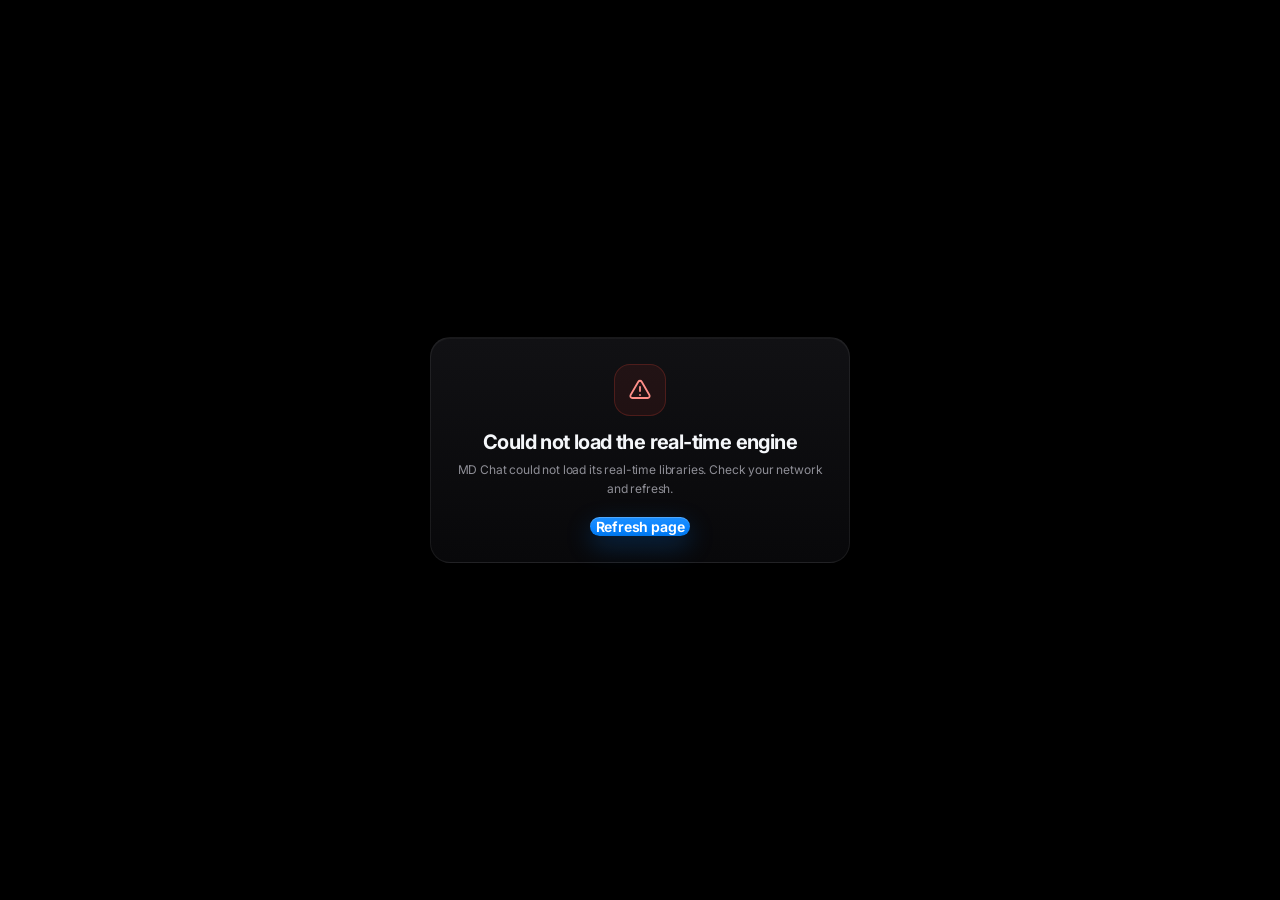
<file: index.html>
<!DOCTYPE html>
<html lang="en">
<head>
  <meta charset="UTF-8" />
  <meta name="viewport" content="width=device-width, initial-scale=1, viewport-fit=cover" />
  <meta name="theme-color" content="#000000" />
  <meta name="color-scheme" content="dark" />
  <meta name="description" content="MD Chat — text and image rooms. No sign-up, no API keys." />
  <title>MD Chat — Real-time rooms</title>
  <link rel="icon" href="data:image/svg+xml,%3Csvg xmlns='http://www.w3.org/2000/svg' viewBox='0 0 32 32'%3E%3Crect width='32' height='32' rx='9' fill='%230A84FF'/%3E%3Cpath d='M8.5 11h15v8.5h-9l-6 4.5V11Z' fill='%23fff'/%3E%3C/svg%3E" />
  <link rel="preconnect" href="https://fonts.googleapis.com" />
  <link rel="preconnect" href="https://fonts.gstatic.com" crossorigin />
  <link href="https://fonts.googleapis.com/css2?family=Inter:wght@400;500;600;700;800&display=swap" rel="stylesheet" />
  <link rel="stylesheet" href="./styles.css" />
  <script type="importmap">
    {
      "imports": {
        "yjs": "https://esm.sh/yjs@13.6.27",
        "y-websocket": "https://esm.sh/y-websocket@1.5.4?external=yjs",
        "y-indexeddb": "https://esm.sh/y-indexeddb@1?external=yjs"
      }
    }
  </script>
</head>
<body>
  <div class="ambient" aria-hidden="true"></div>
  <div class="noise" aria-hidden="true"></div>
  <div id="app" class="app">

    <!-- ==================== LANDING ==================== -->
    <section id="landingScreen" class="landing screen">
      <div class="landing-inner">
        <div class="landing-brand">
          <span class="logo logo-lg" aria-hidden="true">
            <svg viewBox="0 0 48 48" fill="none" stroke="currentColor" stroke-width="2.3" stroke-linecap="round" stroke-linejoin="round">
              <path d="M7 11.5A5.5 5.5 0 0 1 12.5 6h17A5.5 5.5 0 0 1 35 11.5v9A5.5 5.5 0 0 1 29.5 26H18l-8 6v-6.2A5.5 5.5 0 0 1 7 20.5v-9Z" />
              <path d="M24 24h9a5 5 0 0 1 5 5v6a5 5 0 0 1-5 5h-4l-6 4v-4.1A5 5 0 0 1 19 35v-2" opacity=".6" />
              <circle cx="15" cy="16.5" r="1.25" fill="currentColor" stroke="none" />
              <circle cx="21" cy="16.5" r="1.25" fill="currentColor" stroke="none" />
              <circle cx="27" cy="16.5" r="1.25" fill="currentColor" stroke="none" />
            </svg>
          </span>
          <div>
            <h1 class="landing-title">MD <span>Chat</span></h1>
            <p class="landing-subtitle">Real-time rooms. No sign-up. No noise.</p>
          </div>
        </div>

        <div class="entry-card">
          <div class="entry-head">
            <span class="eyebrow"><span class="live-dot"></span> Public relay · text &amp; images</span>
            <h2>Step into a room</h2>
            <p>Pick a name, choose an avatar, and join the conversation.</p>
          </div>

          <form id="joinForm" novalidate>
            <div class="field">
              <label for="username">Username <span class="req">*</span></label>
              <div class="input-wrap">
                <svg viewBox="0 0 24 24" fill="none" stroke="currentColor" stroke-width="1.8" stroke-linecap="round" stroke-linejoin="round" aria-hidden="true"><circle cx="12" cy="8" r="3.7" /><path d="M4.5 21a7.5 7.5 0 0 1 15 0" /></svg>
                <input id="username" class="input" type="text" name="username" placeholder="e.g. nova" maxlength="20" autocomplete="nickname" autocapitalize="none" spellcheck="false" required aria-describedby="usernameError" />
              </div>
              <p id="usernameError" class="field-error" role="alert"></p>
            </div>

            <div class="field">
              <div class="label-row">
                <span class="label">Avatar</span>
                <span class="label-hint">Emoji · Initial · Photo</span>
              </div>
              <div class="avatar-stage">
                <div id="avatarPreview" class="avatar avatar-preview" aria-label="Avatar preview"></div>
                <div class="avatar-controls">
                  <div class="avatar-tabs" role="tablist" aria-label="Avatar style">
                    <button type="button" id="tabEmoji" class="avatar-tab" role="tab" aria-selected="true" data-mode="emoji">Emoji</button>
                    <button type="button" id="tabInitial" class="avatar-tab" role="tab" aria-selected="false" data-mode="initial">Initial</button>
                    <button type="button" id="tabPhoto" class="avatar-tab" role="tab" aria-selected="false" data-mode="photo">Photo</button>
                  </div>
                  <div id="emojiPanel" class="emoji-grid" role="tabpanel"></div>
                  <div id="initialPanel" class="color-grid hidden" role="tabpanel"></div>
                  <div id="photoPanel" class="photo-panel hidden" role="tabpanel">
                    <label class="photo-drop" id="photoDrop">
                      <input type="file" id="photoInput" accept="image/*" hidden />
                      <svg viewBox="0 0 24 24" fill="none" stroke="currentColor" stroke-width="1.7" stroke-linecap="round" stroke-linejoin="round" aria-hidden="true"><rect x="3" y="3" width="18" height="18" rx="4" /><circle cx="9" cy="9" r="2" /><path d="m21 15-4.5-4.5L9 18" /></svg>
                      <span>Choose a photo or drop one here</span>
                    </label>
                    <button type="button" id="removePhoto" class="link-btn">Remove photo</button>
                  </div>
                </div>
              </div>
            </div>

            <div class="field">
              <label for="roomName">Room name <span class="req">*</span></label>
              <div class="input-wrap">
                <svg viewBox="0 0 24 24" fill="none" stroke="currentColor" stroke-width="1.9" stroke-linecap="round" stroke-linejoin="round" aria-hidden="true"><path d="M10 3 8 21" /><path d="M16 3 14 21" /><path d="M4 9h17" /><path d="M3 15h17" /></svg>
                <input id="roomName" class="input" type="text" name="roomName" placeholder="e.g. midnight-lobby" maxlength="30" autocomplete="off" autocapitalize="none" spellcheck="false" required aria-describedby="roomHelp roomError" />
              </div>
              <p id="roomHelp" class="helper">Anyone with the same room name will join your chat.</p>
              <p id="roomError" class="field-error" role="alert"></p>
            </div>

            <button type="submit" id="joinBtn" class="btn btn-primary btn-full">
              <span>Enter Room</span>
              <svg viewBox="0 0 24 24" fill="none" stroke="currentColor" stroke-width="2" stroke-linecap="round" stroke-linejoin="round" aria-hidden="true"><path d="M5 12h14" /><path d="m13 6 6 6-6 6" /></svg>
            </button>
          </form>

          <div class="entry-foot">
            <span>Text &amp; images</span><span class="dot-sep">·</span>
            <span>Public rooms</span><span class="dot-sep">·</span>
            <button type="button" id="landingAbout" class="link-btn">About &amp; privacy</button>
          </div>
        </div>
        <p class="landing-note">Rooms are public. Anyone who knows the room name can join.</p>
      </div>
    </section>

    <!-- ==================== CHAT ==================== -->
    <section id="chatScreen" class="chat-screen screen hidden">
      <aside class="sidebar">
        <div class="sidebar-inner">
          <div class="sidebar-brand">
            <span class="logo logo-sm" aria-hidden="true">
              <svg viewBox="0 0 48 48" fill="none" stroke="currentColor" stroke-width="2.3" stroke-linecap="round" stroke-linejoin="round"><path d="M7 11.5A5.5 5.5 0 0 1 12.5 6h17A5.5 5.5 0 0 1 35 11.5v9A5.5 5.5 0 0 1 29.5 26H18l-8 6v-6.2A5.5 5.5 0 0 1 7 20.5v-9Z" /><path d="M24 24h9a5 5 0 0 1 5 5v6a5 5 0 0 1-5 5h-4l-6 4v-4.1A5 5 0 0 1 19 35v-2" opacity=".6" /></svg>
            </span>
            <span class="brand-name">MD Chat</span>
            <span class="brand-version">v2</span>
          </div>
          <div class="room-panel">
            <span class="panel-label">Room</span>
            <h2 id="sidebarRoom">—</h2>
            <div class="room-meta">
              <span id="sidebarStatusDot" class="status-dot connecting"></span>
              <span id="sidebarStatusText">Connecting…</span>
            </div>
          </div>
          <div class="people-head">
            <span>In this room</span>
            <span id="desktopOnlineCount" class="count-badge">1</span>
          </div>
          <div id="onlineListDesktop" class="online-list" role="list"></div>
          <div class="sidebar-spacer"></div>
          <button type="button" id="copyInviteBtn" class="sidebar-action">
            <svg viewBox="0 0 24 24" fill="none" stroke="currentColor" stroke-width="1.8" stroke-linecap="round" stroke-linejoin="round"><path d="M10 13a5 5 0 0 0 7.5.5l3-3a5 5 0 0 0-7-7l-1.5 1.5" /><path d="M14 11a5 5 0 0 0-7.5-.5l-3 3a5 5 0 0 0 7 7l1.5-1.5" /></svg>
            Copy invite link
          </button>
          <div class="sidebar-actions">
            <button type="button" id="settingsBtn" class="sidebar-action">
              <svg viewBox="0 0 24 24" fill="none" stroke="currentColor" stroke-width="1.8" stroke-linecap="round" stroke-linejoin="round"><circle cx="12" cy="12" r="3" /><path d="M19.4 15a1.65 1.65 0 0 0 .33 1.82l.06.06a2 2 0 0 1-2.83 2.83l-.06-.06a1.65 1.65 0 0 0-1.82-.33 1.65 1.65 0 0 0-1 1.51V21a2 2 0 0 1-4 0v-.09A1.65 1.65 0 0 0 9 19.4a1.65 1.65 0 0 0-1.82.33l-.06.06a2 2 0 0 1-2.83-2.83l.06-.06A1.65 1.65 0 0 0 4.68 15a1.65 1.65 0 0 0-1.51-1H3a2 2 0 0 1 0-4h.09A1.65 1.65 0 0 0 4.6 9a1.65 1.65 0 0 0-.33-1.82l-.06-.06a2 2 0 0 1 2.83-2.83l.06.06A1.65 1.65 0 0 0 9 4.68a1.65 1.65 0 0 0 1-1.51V3a2 2 0 0 1 4 0v.09a1.65 1.65 0 0 0 1 1.51 1.65 1.65 0 0 0 1.82-.33l.06-.06a2 2 0 0 1 2.83 2.83l-.06.06A1.65 1.65 0 0 0 19.4 9a1.65 1.65 0 0 0 1.51 1H21a2 2 0 0 1 0 4h-.09a1.65 1.65 0 0 0-1.51 1Z" /></svg>
              Settings
            </button>
            <button type="button" id="aboutBtn" class="sidebar-action">
              <svg viewBox="0 0 24 24" fill="none" stroke="currentColor" stroke-width="1.8" stroke-linecap="round" stroke-linejoin="round"><circle cx="12" cy="12" r="9" /><path d="M12 11v5" /><path d="M12 8h.01" /></svg>
              About &amp; privacy
            </button>
            <button type="button" id="leaveBtn" class="sidebar-action danger">
              <svg viewBox="0 0 24 24" fill="none" stroke="currentColor" stroke-width="1.8" stroke-linecap="round" stroke-linejoin="round"><path d="M9 21H5a2 2 0 0 1-2-2V5a2 2 0 0 1 2-2h4" /><path d="m16 17 5-5-5-5" /><path d="M21 12H9" /></svg>
              Leave room
            </button>
          </div>
        </div>
      </aside>

      <main class="chat-main">
        <header class="topbar">
          <button type="button" id="mobileLeave" class="icon-btn mobile-only" aria-label="Leave room">
            <svg viewBox="0 0 24 24" fill="none" stroke="currentColor" stroke-width="2" stroke-linecap="round" stroke-linejoin="round"><path d="M19 12H5" /><path d="m11 18-6-6 6-6" /></svg>
          </button>
          <div class="topbar-title">
            <div class="topbar-room-row"><span class="hash">#</span><h2 id="topbarRoom">room</h2></div>
            <div class="status-line"><span id="topbarStatusDot" class="status-dot connecting"></span><span id="topbarStatusText">Connecting…</span></div>
          </div>
          <button type="button" id="peopleBtn" class="online-chip mobile-only" aria-expanded="false" aria-label="Show online users">
            <span class="live-dot"></span><span id="mobileOnlineCount">1</span><span>here</span>
          </button>
          <button type="button" id="searchBtn" class="icon-btn" aria-label="Search messages">
            <svg viewBox="0 0 24 24" fill="none" stroke="currentColor" stroke-width="1.9" stroke-linecap="round" stroke-linejoin="round"><circle cx="11" cy="11" r="7" /><path d="m20 20-3.5-3.5" /></svg>
          </button>
          <button type="button" id="topbarSettings" class="icon-btn" aria-label="Settings">
            <svg viewBox="0 0 24 24" fill="none" stroke="currentColor" stroke-width="1.8" stroke-linecap="round" stroke-linejoin="round"><circle cx="12" cy="12" r="3" /><path d="M19.4 15a1.65 1.65 0 0 0 .33 1.82l.06.06a2 2 0 0 1-2.83 2.83l-.06-.06a1.65 1.65 0 0 0-1.82-.33 1.65 1.65 0 0 0-1 1.51V21a2 2 0 0 1-4 0v-.09A1.65 1.65 0 0 0 9 19.4a1.65 1.65 0 0 0-1.82.33l-.06.06a2 2 0 0 1-2.83-2.83l.06-.06A1.65 1.65 0 0 0 4.68 15a1.65 1.65 0 0 0-1.51-1H3a2 2 0 0 1 0-4h.09A1.65 1.65 0 0 0 4.6 9a1.65 1.65 0 0 0-.33-1.82l-.06-.06a2 2 0 0 1 2.83-2.83l.06.06A1.65 1.65 0 0 0 9 4.68a1.65 1.65 0 0 0 1-1.51V3a2 2 0 0 1 4 0v.09a1.65 1.65 0 0 0 1 1.51 1.65 1.65 0 0 0 1.82-.33l.06-.06a2 2 0 0 1 2.83 2.83l-.06.06A1.65 1.65 0 0 0 19.4 9a1.65 1.65 0 0 0 1.51 1H21a2 2 0 0 1 0 4h-.09a1.65 1.65 0 0 0-1.51 1Z" /></svg>
          </button>
        </header>

        <div id="searchBar" class="search-bar hidden">
          <input id="searchInput" type="text" placeholder="Search messages…" aria-label="Search messages" />
          <span id="searchCount" class="search-count"></span>
          <button type="button" id="searchPrev" class="icon-btn small" aria-label="Previous match">
            <svg viewBox="0 0 24 24" fill="none" stroke="currentColor" stroke-width="2" stroke-linecap="round" stroke-linejoin="round"><path d="m18 15-6-6-6 6" /></svg>
          </button>
          <button type="button" id="searchNext" class="icon-btn small" aria-label="Next match">
            <svg viewBox="0 0 24 24" fill="none" stroke="currentColor" stroke-width="2" stroke-linecap="round" stroke-linejoin="round"><path d="m6 9 6 6 6-6" /></svg>
          </button>
          <button type="button" id="searchClose" class="icon-btn small" aria-label="Close search">
            <svg viewBox="0 0 24 24" fill="none" stroke="currentColor" stroke-width="2" stroke-linecap="round" stroke-linejoin="round"><path d="M18 6 6 18" /><path d="m6 6 12 12" /></svg>
          </button>
        </div>

        <div id="connectionBanner" class="banner hidden" role="status">
          <span id="bannerText">Connecting to the room…</span>
          <button type="button" id="bannerRetry" class="banner-retry">Retry</button>
        </div>

        <div class="messages-wrap">
          <div id="messageList" class="messages" role="log" aria-live="polite" aria-relevant="additions"></div>
          <div id="emptyState" class="empty-state">
            <div class="empty-icon" aria-hidden="true">
              <svg viewBox="0 0 24 24" fill="none" stroke="currentColor" stroke-width="1.7" stroke-linecap="round" stroke-linejoin="round"><path d="M21 11.5a8.4 8.4 0 0 1-9 8.4 9.4 9.4 0 0 1-3.2-.7L3 21l1.8-5.2A8.4 8.4 0 1 1 21 11.5Z" /><path d="M8 10h8" /><path d="M8 14h5" /></svg>
            </div>
            <h3 id="emptyTitle">Opening the room…</h3>
            <p id="emptySub">Syncing messages through the public relay.</p>
          </div>
          <button type="button" id="jumpLatest" class="jump-latest hidden">
            <svg viewBox="0 0 24 24" fill="none" stroke="currentColor" stroke-width="2" stroke-linecap="round" stroke-linejoin="round"><path d="M12 5v14" /><path d="m19 12-7 7-7-7" /></svg>
            <span>Latest</span>
          </button>
          <div id="typingBar" class="typing-bar hidden" aria-live="polite">
            <span id="typingText"></span>
            <span class="typing-dots" aria-hidden="true"><i></i><i></i><i></i></span>
          </div>
        </div>

        <div class="composer-shell">
          <div id="replyPreview" class="reply-preview hidden">
            <div class="reply-preview-main">
              <div id="replyName" class="reply-preview-label"></div>
              <div id="replyText" class="reply-preview-text"></div>
            </div>
            <button type="button" id="cancelReply" class="icon-btn small" aria-label="Cancel reply">
              <svg viewBox="0 0 24 24" fill="none" stroke="currentColor" stroke-width="2" stroke-linecap="round" stroke-linejoin="round"><path d="M18 6 6 18" /><path d="m6 6 12 12" /></svg>
            </button>
          </div>

          <div id="editBar" class="reply-preview edit-bar hidden">
            <div class="reply-preview-main">
              <div class="reply-preview-label">Editing message</div>
              <div id="editText" class="reply-preview-text"></div>
            </div>
            <button type="button" id="cancelEdit" class="icon-btn small" aria-label="Cancel edit">
              <svg viewBox="0 0 24 24" fill="none" stroke="currentColor" stroke-width="2" stroke-linecap="round" stroke-linejoin="round"><path d="M18 6 6 18" /><path d="m6 6 12 12" /></svg>
            </button>
          </div>

          <div id="mentionDropdown" class="mention-dropdown hidden" role="listbox"></div>
          <div id="emojiPicker" class="emoji-picker hidden" role="dialog" aria-label="Emoji picker">
            <div class="emoji-picker-label">Emoji</div>
            <div id="emojiPickerGrid" class="emoji-picker-grid"></div>
          </div>

          <div class="composer">
            <button type="button" id="emojiBtn" class="icon-btn" aria-label="Open emoji picker" aria-expanded="false">
              <svg viewBox="0 0 24 24" fill="none" stroke="currentColor" stroke-width="1.8" stroke-linecap="round" stroke-linejoin="round"><circle cx="12" cy="12" r="9" /><path d="M8.5 14.5a4.5 4.5 0 0 0 7 0" /><path d="M9 9.5h.01" /><path d="M15 9.5h.01" /></svg>
            </button>
            <button type="button" id="attachBtn" class="icon-btn" aria-label="Attach image">
              <svg viewBox="0 0 24 24" fill="none" stroke="currentColor" stroke-width="1.8" stroke-linecap="round" stroke-linejoin="round"><path d="m21.44 11.05-9.19 9.19a6 6 0 0 1-8.49-8.49l8.57-8.57A4 4 0 1 1 18 8.84l-8.59 8.57a2 2 0 0 1-2.83-2.83l8.49-8.48" /></svg>
            </button>
            <input type="file" id="imageInput" accept="image/*" hidden />
            <textarea id="messageInput" rows="1" maxlength="2000" placeholder="Message the room…" aria-label="Message"></textarea>
            <button type="button" id="sendBtn" class="send-btn" disabled aria-label="Send message">
              <svg viewBox="0 0 24 24" fill="none" stroke="currentColor" stroke-width="1.9" stroke-linecap="round" stroke-linejoin="round"><path d="m22 2-7 20-4-9-9-4Z" /><path d="M22 2 11 13" /></svg>
            </button>
          </div>
          <div class="composer-hint">
            <span><kbd>Enter</kbd> to send · <kbd>Shift</kbd> + <kbd>Enter</kbd> newline · <kbd>?</kbd> shortcuts</span>
            <span id="charCount"></span>
          </div>
        </div>
      </main>

      <div id="peoplePopover" class="people-popover hidden" role="dialog" aria-label="People in this room">
        <div class="people-popover-head"><span class="panel-label">In this room</span><span id="popoverOnlineCount" class="count-badge">1</span></div>
        <div id="onlineListMobile" class="online-list"></div>
        <div class="popover-actions">
          <button type="button" id="popoverSettings" class="popover-action">Settings</button>
          <button type="button" id="popoverAbout" class="popover-action">About &amp; privacy</button>
          <button type="button" id="popoverLeave" class="popover-action danger">Leave room</button>
        </div>
      </div>
    </section>
  </div>

  <!-- ==================== SETTINGS ==================== -->
  <dialog id="settingsDialog" class="modal modal-wide">
    <div class="modal-head">
      <div class="modal-title"><h2>Settings</h2><p>Stored locally in your browser.</p></div>
      <button type="button" id="closeSettings" class="icon-btn" aria-label="Close settings">
        <svg viewBox="0 0 24 24" fill="none" stroke="currentColor" stroke-width="2" stroke-linecap="round" stroke-linejoin="round"><path d="M18 6 6 18" /><path d="m6 6 12 12" /></svg>
      </button>
    </div>
    <div class="modal-body settings-body">
      <section class="settings-section">
        <h3>Profile</h3>
        <label class="setting-row"><span>Display name</span><input id="settingName" class="setting-input" type="text" maxlength="20" /></label>
        <div class="setting-row"><span>Avatar</span><button type="button" id="settingAvatarBtn" class="setting-btn">Change avatar</button></div>
        <div class="setting-row"><span>Reset profile</span><button type="button" id="resetProfile" class="setting-btn danger">Reset</button></div>
      </section>
      <section class="settings-section">
        <h3>Appearance</h3>
        <div class="setting-row"><span>Message density</span><select id="settingDensity" class="setting-input"><option value="comfortable">Comfortable</option><option value="compact">Compact</option></select></div>
        <div class="setting-row"><span>Font size</span><select id="settingFont" class="setting-input"><option value="small">Small</option><option value="default">Default</option><option value="large">Large</option></select></div>
        <label class="setting-row"><span>Show timestamps always</span><input type="checkbox" id="settingTimestamps" /></label>
      </section>
      <section class="settings-section">
        <h3>Chat behaviour</h3>
        <label class="setting-row"><span>Typing indicators</span><input type="checkbox" id="settingTyping" /></label>
        <label class="setting-row"><span>Read receipts</span><input type="checkbox" id="settingReceipts" /></label>
        <label class="setting-row"><span>Send on Enter</span><input type="checkbox" id="settingEnterSend" /></label>
        <label class="setting-row"><span>Auto-scroll</span><input type="checkbox" id="settingAutoScroll" /></label>
      </section>
      <section class="settings-section">
        <h3>Notifications</h3>
        <label class="setting-row"><span>Sound on new message</span><input type="checkbox" id="settingSound" /></label>
        <label class="setting-row"><span>Desktop notifications</span><input type="checkbox" id="settingNotify" /></label>
        <div class="setting-row"><span>Mute this room</span><input type="checkbox" id="settingMute" /></div>
      </section>
      <section class="settings-section">
        <h3>Data</h3>
        <div class="setting-row"><span>Export transcript</span><div class="setting-group"><button type="button" id="exportTxt" class="setting-btn">.txt</button><button type="button" id="exportJson" class="setting-btn">.json</button></div></div>
        <div class="setting-row"><span>Clear local cache for this room</span><button type="button" id="clearCache" class="setting-btn danger">Clear</button></div>
        <div class="setting-row"><span>Reset all settings</span><button type="button" id="resetSettings" class="setting-btn danger">Reset</button></div>
      </section>
    </div>
  </dialog>

  <!-- ==================== ABOUT ==================== -->
  <dialog id="aboutDialog" class="modal">
    <div class="modal-head">
      <span class="logo logo-md" aria-hidden="true"><svg viewBox="0 0 48 48" fill="none" stroke="currentColor" stroke-width="2.3" stroke-linecap="round" stroke-linejoin="round"><path d="M7 11.5A5.5 5.5 0 0 1 12.5 6h17A5.5 5.5 0 0 1 35 11.5v9A5.5 5.5 0 0 1 29.5 26H18l-8 6v-6.2A5.5 5.5 0 0 1 7 20.5v-9Z" /><path d="M24 24h9a5 5 0 0 1 5 5v6a5 5 0 0 1-5 5h-4l-6 4v-4.1A5 5 0 0 1 19 35v-2" opacity=".6" /></svg></span>
      <div class="modal-title"><h2>About MD Chat</h2><p>A small, text-and-image room chat demo.</p></div>
      <button type="button" id="closeAbout" class="icon-btn" aria-label="Close">
        <svg viewBox="0 0 24 24" fill="none" stroke="currentColor" stroke-width="2" stroke-linecap="round" stroke-linejoin="round"><path d="M18 6 6 18" /><path d="m6 6 12 12" /></svg>
      </button>
    </div>
    <div class="modal-body">
      <div class="notice"><span class="notice-title">Disclaimer</span><p>MD Chat is a demo project. Messages are transmitted through a public WebSocket relay and are not end-to-end encrypted. Do not share sensitive information.</p></div>
      <div class="notice"><span class="notice-title">Privacy</span><p>No personal data is stored on a server. Username, avatar, and settings are saved only in your browser’s <code>localStorage</code>. Room history is cached in <code>IndexedDB</code> on your device.</p></div>
      <div class="notice"><span class="notice-title">Public rooms</span><p>Room names are not passwords. Anyone who knows or guesses the room name can join. Do not use MD Chat for private or sensitive conversations.</p></div>
      <p class="modal-fine">No accounts, no tracking. Built with Yjs and the public <code>wss://demos.yjs.dev/ws</code> relay. Images are compressed and sent inside the shared document; the relay may reset at any time.</p>
    </div>
  </dialog>

  <!-- ==================== LIGHTBOX ==================== -->
  <div id="lightbox" class="lightbox hidden" role="dialog" aria-label="Image viewer">
    <button type="button" id="lightboxClose" class="lightbox-close" aria-label="Close image">
      <svg viewBox="0 0 24 24" fill="none" stroke="currentColor" stroke-width="2" stroke-linecap="round" stroke-linejoin="round"><path d="M18 6 6 18" /><path d="m6 6 12 12" /></svg>
    </button>
    <img id="lightboxImg" alt="Shared image" />
    <a id="lightboxDownload" class="lightbox-download" download="mdchat-image.webp">Download</a>
  </div>

  <!-- ==================== SHORTCUTS ==================== -->
  <dialog id="shortcutsDialog" class="modal">
    <div class="modal-head"><div class="modal-title"><h2>Keyboard shortcuts</h2></div><button type="button" id="closeShortcuts" class="icon-btn" aria-label="Close"><svg viewBox="0 0 24 24" fill="none" stroke="currentColor" stroke-width="2" stroke-linecap="round" stroke-linejoin="round"><path d="M18 6 6 18" /><path d="m6 6 12 12" /></svg></button></div>
    <div class="modal-body shortcut-list">
      <div><kbd>Enter</kbd><span>Send message</span></div>
      <div><kbd>Shift</kbd> + <kbd>Enter</kbd><span>New line</span></div>
      <div><kbd>Ctrl</kbd>/<kbd>Cmd</kbd> + <kbd>K</kbd><span>Search messages</span></div>
      <div><kbd>?</kbd><span>This panel</span></div>
      <div><kbd>Esc</kbd><span>Close panels / cancel reply</span></div>
      <div><kbd>↑</kbd><span>Edit your last message</span></div>
      <div><kbd>R</kbd><span>Reply to last message</span></div>
    </div>
  </dialog>

  <div id="toast" class="toast" role="status" aria-live="polite"></div>
  <div id="fatal" class="fatal hidden">
    <div class="fatal-card">
      <span class="fatal-icon" aria-hidden="true"><svg viewBox="0 0 24 24" fill="none" stroke="currentColor" stroke-width="1.8" stroke-linecap="round" stroke-linejoin="round"><path d="M12 9v4" /><path d="M12 17h.01" /><path d="M10.3 3.7 2.6 17a2 2 0 0 0 1.7 3h15.4a2 2 0 0 0 1.7-3L13.7 3.7a2 2 0 0 0-3.4 0Z" /></svg></span>
      <h2>Could not load the real-time engine</h2>
      <p id="fatalDetail">MD Chat relies on a public CDN and WebSocket relay. Check your connection and refresh.</p>
      <button type="button" class="btn btn-primary" onclick="location.reload()">Refresh page</button>
    </div>
  </div>
  <noscript><div class="fatal"><div class="fatal-card"><h2>JavaScript is required</h2><p>MD Chat needs JavaScript and WebSocket support.</p></div></div></noscript>
  <script type="module" src="./app.js"></script>
</body>
</html>
</file>
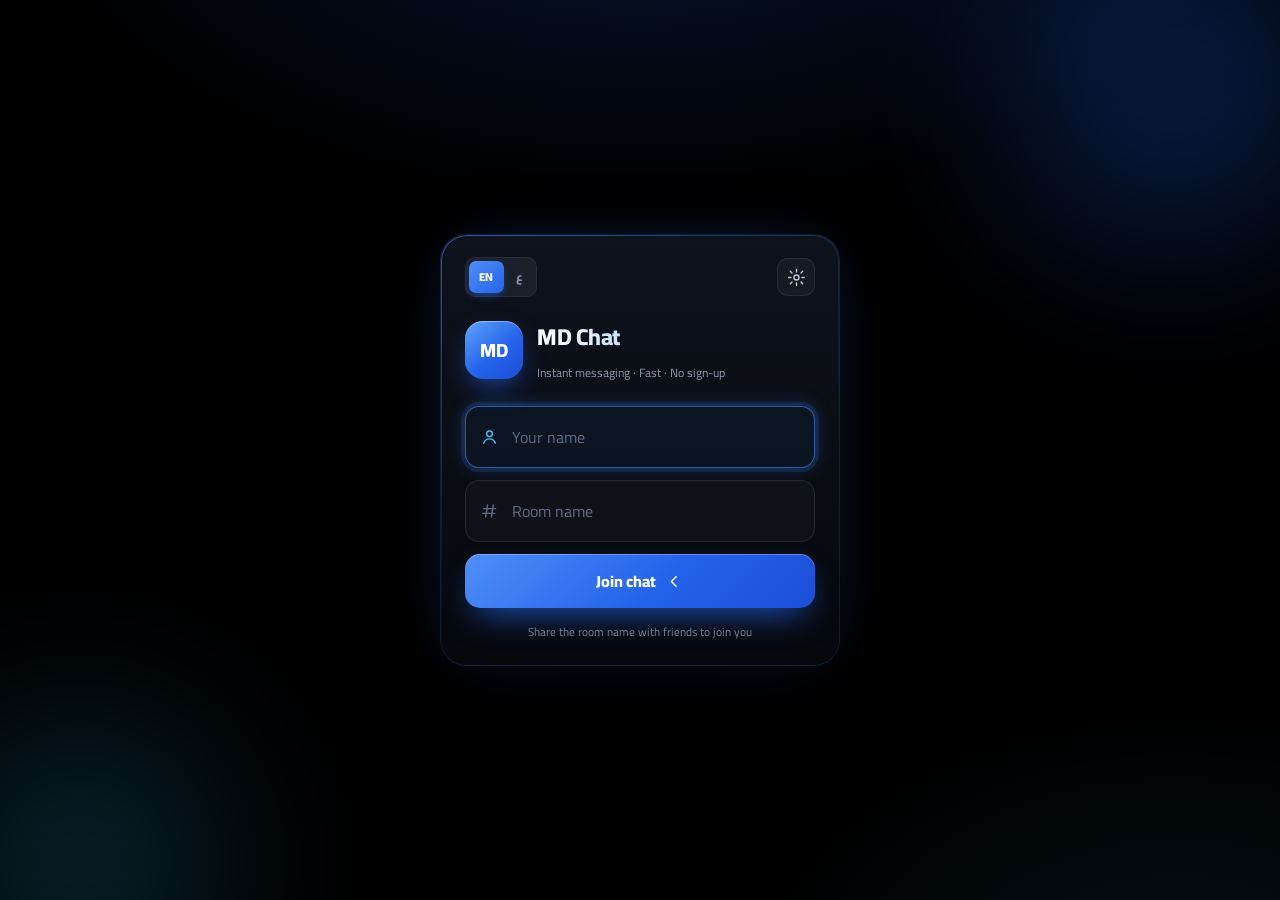
<file: backup.html>
<!DOCTYPE html>
<html lang="en" dir="ltr" data-theme="amoled" data-font="md">
<head>
<meta charset="UTF-8">
<meta name="viewport" content="width=device-width, initial-scale=1, viewport-fit=cover">
<meta name="theme-color" content="#000000">
<title>MD Chat</title>
<link rel="preconnect" href="https://fonts.googleapis.com">
<link rel="preconnect" href="https://fonts.gstatic.com" crossorigin>
<link href="https://fonts.googleapis.com/css2?family=Cairo:wght@400;600;700;800&family=Inter:wght@400;500;600;700;800&display=swap" rel="stylesheet">
<style>
/* ==================== Design tokens ==================== */
:root{
  --bg:#000; --surface:rgba(6,8,12,.92); --surface-solid:#0a0d14; --surface-2:#0f131c;
  --sheet-bg:#0a0d14; --line:rgba(148,163,184,.10);
  --text:#eef2f8; --muted:#8b97ad;
  --bubble-other-bg:linear-gradient(180deg,#10151f,#0c1018);
  --bubble-other-text:#e6edf8; --bubble-other-border:rgba(148,163,184,.10);
  --card-bg:linear-gradient(180deg,rgba(16,20,30,.92),rgba(6,8,12,.95));
  --brand-grad:linear-gradient(90deg,#ffffff,#bfdbfe 55%,#60a5fa);
  --input-bg:rgba(255,255,255,.028); --input-border:rgba(148,163,184,.14);
  --icon-bg:rgba(255,255,255,.04); --icon-border:rgba(148,163,184,.12); --icon-color:#b9c6dc;
  --scroll-thumb:#1b2436;
  --msg-fs:14.5px;
  --blue:#3b82f6; --blue-2:#2563eb; --blue-3:#1d4ed8; --cyan:#38bdf8; --green:#22c55e;
  --glow-sm:0 0 18px rgba(59,130,246,.32);
  --font:"Cairo","Inter",system-ui,-apple-system,"Segoe UI",Tahoma,Arial,sans-serif;
}
[data-theme="dark"]{
  --bg:#0b1220; --surface:rgba(13,20,34,.92); --surface-solid:#0f1826; --surface-2:#131c2e;
  --sheet-bg:#0f1826; --line:rgba(148,163,184,.14);
  --bubble-other-bg:linear-gradient(180deg,#182338,#131c2e);
  --card-bg:linear-gradient(180deg,rgba(20,28,46,.92),rgba(10,15,26,.95));
  --input-bg:rgba(255,255,255,.03); --input-border:rgba(148,163,184,.16);
  --scroll-thumb:#27334d;
}
[data-theme="light"]{
  --bg:#eef2f8; --surface:rgba(255,255,255,.94); --surface-solid:#f5f7fb; --surface-2:#eef2f8;
  --sheet-bg:#fff; --line:rgba(15,23,42,.10);
  --text:#0b1220; --muted:#64708a;
  --bubble-other-bg:#fff; --bubble-other-text:#0b1220; --bubble-other-border:rgba(15,23,42,.08);
  --card-bg:linear-gradient(180deg,rgba(255,255,255,.96),rgba(248,250,253,.99));
  --brand-grad:linear-gradient(90deg,#0b1220,#1e40af 55%,#2563eb);
  --input-bg:rgba(15,23,42,.03); --input-border:rgba(15,23,42,.12);
  --icon-bg:rgba(15,23,42,.04); --icon-border:rgba(15,23,42,.10); --icon-color:#334155;
  --scroll-thumb:#cbd5e1;
}
html[data-font="sm"]{--msg-fs:13.5px}
html[data-font="md"]{--msg-fs:14.5px}
html[data-font="lg"]{--msg-fs:16.5px}

*{box-sizing:border-box;-webkit-tap-highlight-color:transparent}
html,body{height:100%;margin:0}
body{font-family:var(--font);background:var(--bg);color:var(--text);overflow:hidden;-webkit-font-smoothing:antialiased;transition:background .25s,color .25s}
.hidden{display:none!important}
button{font-family:inherit;cursor:pointer;border:0;background:none;color:inherit}
input{font-family:inherit}
::-webkit-scrollbar{width:6px;height:6px}
::-webkit-scrollbar-track{background:transparent}
::-webkit-scrollbar-thumb{background:var(--scroll-thumb);border-radius:99px}

/* ==================== Login ==================== */
.login{position:relative;height:100dvh;display:flex;align-items:center;justify-content:center;padding:24px 20px;overflow:hidden;
  background:
    radial-gradient(900px 520px at 50% -18%,rgba(37,99,235,.22),transparent 70%),
    radial-gradient(620px 420px at 92% 112%,rgba(56,189,248,.10),transparent 70%),
    var(--bg);
  transition:background .25s;
}
[data-theme="light"] .login{
  background:
    radial-gradient(900px 520px at 50% -18%,rgba(37,99,235,.10),transparent 70%),
    radial-gradient(620px 420px at 92% 112%,rgba(56,189,248,.08),transparent 70%),
    var(--bg);
}
.aurora{position:absolute;inset:0;overflow:hidden;pointer-events:none;z-index:0}
.aurora span{position:absolute;border-radius:50%;filter:blur(80px);opacity:.45;animation:drift 18s ease-in-out infinite alternate}
.aurora span:nth-child(1){width:340px;height:340px;top:-90px;right:-60px;background:rgba(37,99,235,.55)}
.aurora span:nth-child(2){width:300px;height:300px;bottom:-110px;left:-70px;background:rgba(56,189,248,.35);animation-delay:-7s}
[data-theme="light"] .aurora span{opacity:.22}
@keyframes drift{from{transform:translate3d(0,0,0) scale(1)}to{transform:translate3d(-24px,26px,0) scale(1.12)}}

.login-card{position:relative;z-index:1;width:100%;max-width:400px;padding:22px 24px 22px;border-radius:26px;
  background:var(--card-bg);border:1px solid rgba(59,130,246,.16);
  backdrop-filter:blur(22px);-webkit-backdrop-filter:blur(22px);
  box-shadow:0 40px 90px -30px #000,0 0 60px -30px rgba(59,130,246,.6);
  animation:cardIn .5s cubic-bezier(.2,.8,.25,1) both;transition:background .25s;
}
@keyframes cardIn{from{opacity:0;transform:translateY(16px) scale(.98)}to{opacity:1;transform:none}}
.login-card::before{content:"";position:absolute;inset:0;border-radius:inherit;padding:1px;
  background:linear-gradient(150deg,rgba(59,130,246,.65),rgba(56,189,248,.12) 42%,transparent 72%);
  -webkit-mask:linear-gradient(#000,#000) content-box,linear-gradient(#000,#000);
  -webkit-mask-composite:xor;mask-composite:exclude;pointer-events:none}
.card-top{display:flex;align-items:center;justify-content:space-between;margin-bottom:18px}
.lang-tabs{display:flex;gap:2px;padding:3px;background:rgba(148,163,184,.10);border-radius:10px;border:1px solid var(--line)}
.lang-tabs button{padding:5px 10px;border-radius:7px;font-size:11.5px;font-weight:800;color:var(--muted);transition:.15s;letter-spacing:.4px}
.lang-tabs button.active{background:linear-gradient(135deg,#4f8ef7,#2563eb);color:#fff;box-shadow:0 4px 10px -3px rgba(37,99,235,.7)}
.icon-btn{width:38px;height:38px;flex:none;border-radius:11px;display:grid;place-items:center;background:var(--icon-bg);border:1px solid var(--icon-border);color:var(--icon-color);transition:.16s}
.icon-btn:active{transform:scale(.94)}
.icon-btn svg{width:19px;height:19px}
.icon-btn:hover{background:rgba(59,130,246,.10);border-color:rgba(59,130,246,.3);color:var(--cyan)}

.brand{display:flex;align-items:center;gap:14px;margin-bottom:22px}
.logo{width:58px;height:58px;flex:none;border-radius:18px;display:grid;place-items:center;font-weight:800;font-size:19px;letter-spacing:.5px;color:#fff;
  background:linear-gradient(140deg,#60a5fa,#2563eb 55%,#1d4ed8);
  box-shadow:0 12px 30px -10px rgba(37,99,235,.9),inset 0 1px 0 rgba(255,255,255,.35);
  position:relative;overflow:hidden}
.logo::after{content:"";position:absolute;inset:-40% -60%;background:linear-gradient(115deg,transparent 40%,rgba(255,255,255,.55) 50%,transparent 60%);transform:translateX(-60%);animation:shine 5.5s ease-in-out infinite}
@keyframes shine{0%,72%{transform:translateX(-120%)}100%{transform:translateX(120%)}}
.brand-text h1{margin:0;font-size:23px;font-weight:800;letter-spacing:-.3px;background:var(--brand-grad);-webkit-background-clip:text;background-clip:text;color:transparent}
.brand-text p{margin:3px 0 0;font-size:12px;color:var(--muted)}

.field{position:relative;margin-bottom:12px}
.field svg{position:absolute;inset-inline-start:15px;top:50%;transform:translateY(-50%);width:19px;height:19px;color:#5c6b85;pointer-events:none;transition:color .2s}
.field input{width:100%;padding:15px 16px;padding-inline-start:46px;border-radius:14px;font-size:16px;color:var(--text);background:var(--input-bg);border:1px solid var(--input-border);outline:none;transition:.18s}
.field input::placeholder{color:#5c6b85}
.field input:focus{background:rgba(59,130,246,.06);border-color:rgba(59,130,246,.65);box-shadow:0 0 0 4px rgba(59,130,246,.13),var(--glow-sm)}
.field:focus-within svg{color:var(--cyan)}

.primary{width:100%;height:54px;margin-top:6px;border-radius:15px;display:flex;align-items:center;justify-content:center;gap:9px;font-size:16px;font-weight:800;color:#fff;
  background:linear-gradient(135deg,#4f8ef7,#2563eb 55%,#1d4ed8);
  box-shadow:0 14px 34px -12px rgba(37,99,235,.95),inset 0 1px 0 rgba(255,255,255,.28);
  transition:transform .16s,box-shadow .2s,filter .2s;position:relative;overflow:hidden}
.primary svg{width:19px;height:19px}
.primary:hover{filter:brightness(1.07);box-shadow:0 18px 42px -12px rgba(37,99,235,1),inset 0 1px 0 rgba(255,255,255,.3)}
.primary:active{transform:scale(.985)}
.primary::after{content:"";position:absolute;inset:0;background:linear-gradient(115deg,transparent 45%,rgba(255,255,255,.22) 50%,transparent 55%);transform:translateX(-120%);transition:transform .7s ease}
.primary:hover::after{transform:translateX(120%)}
.footnote{margin:15px 0 0;text-align:center;font-size:11.5px;line-height:1.7;color:var(--muted);opacity:.85}
.shake{animation:shake .35s}
@keyframes shake{0%,100%{transform:translateX(0)}25%{transform:translateX(-6px)}75%{transform:translateX(6px)}}

/* ==================== Chat ==================== */
.chat{position:relative;height:100dvh;display:flex;flex-direction:column;background:var(--bg);transition:background .25s}
.topbar{display:flex;align-items:center;gap:12px;padding:12px 14px;padding-top:calc(12px + env(safe-area-inset-top));
  background:var(--surface);backdrop-filter:blur(18px);-webkit-backdrop-filter:blur(18px);
  border-bottom:1px solid var(--line);z-index:5;transition:background .25s}
.room-info{display:flex;align-items:center;gap:11px;min-width:0;flex:1}
.avatar{width:42px;height:42px;flex:none;border-radius:14px;display:grid;place-items:center;font-weight:800;font-size:16px;color:#fff;text-transform:uppercase;
  background:linear-gradient(140deg,#60a5fa,#2563eb 60%,#1e40af);
  box-shadow:0 6px 18px -6px rgba(37,99,235,.95),inset 0 1px 0 rgba(255,255,255,.3)}
.room-name{font-size:15px;font-weight:800;letter-spacing:-.2px;white-space:nowrap;overflow:hidden;text-overflow:ellipsis}
.status{display:flex;align-items:center;gap:6px;font-size:11.5px;color:var(--muted);margin-top:2px}
.dot{position:relative;width:7px;height:7px;border-radius:50%;background:#ef4444;flex:none;transition:.2s}
.dot.on{background:var(--green);box-shadow:0 0 10px rgba(34,197,94,.9)}
.dot.on::after{content:"";position:absolute;inset:-4px;border-radius:50%;border:1px solid rgba(34,197,94,.55);animation:pulse 2s ease-out infinite}
@keyframes pulse{0%{transform:scale(.6);opacity:.9}100%{transform:scale(1.8);opacity:0}}

.messages{flex:1;overflow-y:auto;overscroll-behavior:contain;padding:16px 14px 8px;display:flex;flex-direction:column;gap:8px;scroll-behavior:smooth;
  background:radial-gradient(760px 320px at 50% 0%,rgba(37,99,235,.075),transparent 72%)}
[data-theme="light"] .messages{background:radial-gradient(760px 320px at 50% 0%,rgba(37,99,235,.06),transparent 72%)}

.msg{display:flex;max-width:80%;animation:rise .22s ease-out both}
.msg.mine{align-self:flex-end;justify-content:flex-end}
.msg.other{align-self:flex-start;justify-content:flex-start}
.msg.grouped{margin-top:-4px}
@keyframes rise{from{opacity:0;transform:translateY(9px)}to{opacity:1;transform:none}}
.bubble{padding:9px 13px 8px;border-radius:18px;font-size:var(--msg-fs);line-height:1.6;word-wrap:break-word;overflow-wrap:anywhere;position:relative;transition:font-size .2s}
.mine .bubble{color:#fff;background:linear-gradient(140deg,#3b82f6,#2563eb 55%,#1d4ed8);border-end-end-radius:6px;
  box-shadow:0 8px 24px -10px rgba(37,99,235,.85),inset 0 1px 0 rgba(255,255,255,.18)}
.other .bubble{color:var(--bubble-other-text);background:var(--bubble-other-bg);border:1px solid var(--bubble-other-border);border-end-start-radius:6px;
  box-shadow:0 6px 18px -14px #000}
.author{font-size:12px;font-weight:800;color:#7dd3fc;margin-bottom:3px;letter-spacing:.1px}
[data-theme="light"] .author{color:#1d4ed8}
.time{display:block;margin-top:4px;font-size:10px;font-weight:500;opacity:.55;text-align:end;font-family:"Inter",var(--font);letter-spacing:.3px}
.bubble.no-time .time{display:none}

.day{align-self:center;display:flex;align-items:center;gap:10px;width:100%;margin:10px 0 2px;font-size:11px;font-weight:600;color:var(--muted)}
.day::before,.day::after{content:"";flex:1;height:1px;background:linear-gradient(90deg,transparent,var(--line),transparent)}
.day span{padding:4px 12px;border-radius:99px;background:rgba(59,130,246,.08);border:1px solid rgba(59,130,246,.14)}

.sys{align-self:center;max-width:88%;text-align:center;font-size:11.5px;color:var(--muted);background:rgba(59,130,246,.07);border:1px solid rgba(59,130,246,.14);padding:6px 14px;border-radius:99px}

.empty{flex:1;display:flex;flex-direction:column;align-items:center;justify-content:center;gap:14px;text-align:center;padding:30px 20px;animation:rise .4s ease-out both}
.empty-ic{width:74px;height:74px;border-radius:24px;display:grid;place-items:center;
  background:radial-gradient(circle at 50% 30%,rgba(59,130,246,.22),rgba(59,130,246,.05));
  border:1px solid rgba(59,130,246,.22);
  box-shadow:0 0 40px -12px rgba(59,130,246,.7),inset 0 1px 0 rgba(255,255,255,.08)}
.empty-ic svg{width:32px;height:32px;color:#60a5fa}
.empty h3{margin:0;font-size:16px;font-weight:800;color:var(--text)}
.empty p{margin:0;font-size:12.5px;color:var(--muted);line-height:1.7;max-width:240px;white-space:pre-line}

.scroll-btn{position:absolute;inset-inline-start:16px;bottom:calc(86px + env(safe-area-inset-bottom));width:42px;height:42px;border-radius:50%;display:grid;place-items:center;
  background:var(--surface-solid);border:1px solid rgba(59,130,246,.28);color:#bfdbfe;
  box-shadow:0 10px 26px -10px #000,var(--glow-sm);backdrop-filter:blur(10px);z-index:6;transition:.2s}
[data-theme="light"] .scroll-btn{color:#1d4ed8}
.scroll-btn svg{width:20px;height:20px}
.scroll-btn:active{transform:scale(.92)}

.composer{display:flex;align-items:center;gap:10px;padding:10px 12px;padding-bottom:calc(10px + env(safe-area-inset-bottom));
  background:var(--surface);backdrop-filter:blur(18px);-webkit-backdrop-filter:blur(18px);border-top:1px solid var(--line);transition:background .25s}
.input-wrap{flex:1;position:relative;display:flex;align-items:center}
.input-wrap input{width:100%;padding:14px 18px;border-radius:99px;font-size:16px;color:var(--text);background:var(--input-bg);border:1px solid var(--input-border);outline:none;transition:.18s}
.input-wrap input::placeholder{color:#5c6b85}
.input-wrap input:focus{background:rgba(59,130,246,.06);border-color:rgba(59,130,246,.6);box-shadow:0 0 0 3px rgba(59,130,246,.12),var(--glow-sm)}
.send{width:50px;height:50px;flex:none;border-radius:50%;display:grid;place-items:center;color:#fff;
  background:linear-gradient(140deg,#4f8ef7,#2563eb 60%,#1d4ed8);
  box-shadow:0 12px 28px -10px rgba(37,99,235,.95),inset 0 1px 0 rgba(255,255,255,.3);
  transition:transform .16s,filter .2s,opacity .2s}
.send svg{width:21px;height:21px;margin-inline-start:2px}
[dir="rtl"] .send svg{transform:scaleX(-1)}
.send:hover{filter:brightness(1.08)}
.send:active{transform:scale(.92)}
.send:disabled{opacity:.45;box-shadow:none}

/* ==================== Settings sheet ==================== */
.sheet-wrap{position:fixed;inset:0;z-index:100;display:flex;align-items:flex-end;justify-content:center;pointer-events:none}
.sheet-wrap.open{pointer-events:auto}
.sheet-overlay{position:absolute;inset:0;background:rgba(0,0,0,.65);opacity:0;transition:opacity .25s;backdrop-filter:blur(4px)}
.sheet-wrap.open .sheet-overlay{opacity:1}
.sheet{position:relative;width:100%;background:var(--sheet-bg);border-radius:24px 24px 0 0;border-top:1px solid var(--line);
  transform:translateY(100%);transition:transform .32s cubic-bezier(.22,.9,.26,1);max-height:88vh;overflow-y:auto;z-index:1;
  box-shadow:0 -20px 60px -20px #000;transition:transform .32s cubic-bezier(.22,.9,.26,1),background .25s}
.sheet-wrap.open .sheet{transform:translateY(0)}
.sheet-handle{width:40px;height:4px;border-radius:99px;background:rgba(148,163,184,.35);margin:10px auto 0}
.sheet-head{display:flex;align-items:center;justify-content:space-between;padding:14px 20px 12px;position:sticky;top:0;background:var(--sheet-bg);border-bottom:1px solid var(--line);z-index:1;transition:background .25s}
.sheet-head h2{margin:0;font-size:17px;font-weight:800;letter-spacing:-.2px}
.sheet-body{padding:0 20px 28px}
.sec-title{font-size:10.5px;font-weight:800;letter-spacing:1.4px;text-transform:uppercase;color:var(--muted);margin:20px 0 2px}
.row{display:flex;align-items:center;justify-content:space-between;gap:14px;padding:14px 0;border-bottom:1px solid var(--line);width:100%;text-align:start;font-family:inherit;color:inherit;transition:.15s}
.row:last-child{border-bottom:0}
.row-label{font-size:14.5px;font-weight:600}
.row-btn:hover .row-label{color:var(--cyan)}
.row-btn:active{opacity:.7}
.row-btn .chev{width:18px;height:18px;color:var(--muted);flex:none}
.row.col{flex-direction:column;align-items:stretch;gap:10px}

.switch{width:44px;height:26px;border-radius:99px;background:rgba(148,163,184,.25);position:relative;transition:background .2s;flex:none;border:0;cursor:pointer}
.switch::after{content:"";position:absolute;top:3px;inset-inline-start:3px;width:20px;height:20px;border-radius:50%;background:#fff;box-shadow:0 2px 6px rgba(0,0,0,.3);transition:inset-inline-start .22s cubic-bezier(.2,.8,.25,1)}
.switch.on{background:linear-gradient(135deg,#4f8ef7,#2563eb)}
.switch.on::after{inset-inline-start:calc(100% - 23px)}

.seg{display:flex;gap:4px;padding:4px;background:rgba(148,163,184,.08);border-radius:12px;border:1px solid var(--line);width:100%}
.seg button{flex:1;padding:8px 6px;border-radius:9px;font-size:12.5px;font-weight:700;color:var(--muted);transition:.16s;white-space:nowrap;letter-spacing:.2px}
.seg button.active{background:linear-gradient(135deg,#4f8ef7,#2563eb);color:#fff;box-shadow:0 4px 12px -4px rgba(37,99,235,.7)}
.about{text-align:center;padding:22px 0 4px;font-size:11.5px;color:var(--muted);line-height:1.7}
.about strong{color:var(--text);font-weight:800}
.about .ver{font-family:"Inter",var(--font);letter-spacing:.5px;opacity:.7}

#toast{position:fixed;inset-inline-start:50%;bottom:calc(80px + env(safe-area-inset-bottom));transform:translateX(-50%);padding:10px 18px;border-radius:99px;
  background:rgba(15,19,28,.96);border:1px solid rgba(59,130,246,.3);color:#bfdbfe;font-size:13px;font-weight:600;z-index:300;
  box-shadow:0 10px 30px -10px #000,0 0 20px rgba(59,130,246,.3);opacity:0;transition:opacity .2s;pointer-events:none;white-space:nowrap}

@media (min-width:640px){
  .sheet-wrap{align-items:center}
  .sheet{width:440px;max-width:calc(100vw - 40px);border-radius:24px;transform:translateY(24px) scale(.97);opacity:0;max-height:82vh;
    transition:transform .3s cubic-bezier(.2,.8,.25,1),opacity .3s,background .25s;border:1px solid var(--line)}
  .sheet-wrap.open .sheet{transform:none;opacity:1}
  .sheet-handle{display:none}
  .sheet-head{border-radius:24px 24px 0 0}
}
@media (max-width:360px){.brand-text h1{font-size:21px}.bubble{font-size:14px}}
@media (prefers-reduced-motion:reduce){*{animation:none!important;transition:none!important}}
</style>
</head>
<body>

<!-- ==================== Login ==================== -->
<div id="login" class="login">
  <div class="aurora"><span></span><span></span></div>

  <div class="login-card">
    <div class="card-top">
      <div class="lang-tabs">
        <button data-set="lang:en">EN</button>
        <button data-set="lang:ar">ع</button>
      </div>
      <button class="icon-btn" data-open-settings aria-label="Settings">
        <svg viewBox="0 0 24 24" fill="none" stroke="currentColor" stroke-width="1.8" stroke-linecap="round" stroke-linejoin="round">
          <circle cx="12" cy="12" r="3.2"/>
          <path d="M12 2v3M12 19v3M4.2 4.2l2.1 2.1M17.7 17.7l2.1 2.1M2 12h3M19 12h3M4.2 19.8l2.1-2.1M17.7 6.3l2.1-2.1"/>
        </svg>
      </button>
    </div>

    <div class="brand">
      <div class="logo">MD</div>
      <div class="brand-text">
        <h1>MD Chat</h1>
        <p data-i18n="tagline">Instant messaging · Fast · No sign-up</p>
      </div>
    </div>

    <div class="field">
      <input id="nameInput" data-i18n-ph="yourName" placeholder="Your name" maxlength="30" autocomplete="off" enterkeyhint="next">
      <svg viewBox="0 0 24 24" fill="none" stroke="currentColor" stroke-width="1.8" stroke-linecap="round" stroke-linejoin="round">
        <circle cx="12" cy="8" r="3.6"/><path d="M4.6 20c1.2-3.7 4-5.6 7.4-5.6s6.2 1.9 7.4 5.6"/>
      </svg>
    </div>

    <div class="field">
      <input id="roomInput" data-i18n-ph="roomName" placeholder="Room name" maxlength="40" autocomplete="off" enterkeyhint="go">
      <svg viewBox="0 0 24 24" fill="none" stroke="currentColor" stroke-width="1.8" stroke-linecap="round">
        <path d="M9.5 4.5L7.2 19.5M16.8 4.5l-2.3 15M4.5 9h15.2M3.5 15h15.2"/>
      </svg>
    </div>

    <button id="enterBtn" class="primary">
      <span data-i18n="join">Join chat</span>
      <svg viewBox="0 0 24 24" fill="none" stroke="currentColor" stroke-width="2" stroke-linecap="round" stroke-linejoin="round">
        <path d="M14 6l-6 6 6 6"/>
      </svg>
    </button>

    <p class="footnote" data-i18n="footnote">Share the room name with friends to join you</p>
  </div>
</div>

<!-- ==================== Chat ==================== -->
<div id="chat" class="chat hidden">
  <header class="topbar">
    <button id="leaveBtn" class="icon-btn" aria-label="Leave">
      <svg viewBox="0 0 24 24" fill="none" stroke="currentColor" stroke-width="2" stroke-linecap="round" stroke-linejoin="round">
        <path d="M9 6l6 6-6 6"/>
      </svg>
    </button>

    <div class="room-info">
      <div class="avatar" id="roomAvatar">#</div>
      <div style="min-width:0">
        <div class="room-name" id="roomLabel">#</div>
        <div class="status"><span id="dot" class="dot"></span><span id="statusText">Connecting…</span></div>
      </div>
    </div>

    <button class="icon-btn" data-open-settings aria-label="Settings">
      <svg viewBox="0 0 24 24" fill="none" stroke="currentColor" stroke-width="1.8" stroke-linecap="round" stroke-linejoin="round">
        <circle cx="12" cy="12" r="3.2"/>
        <path d="M12 2v3M12 19v3M4.2 4.2l2.1 2.1M17.7 17.7l2.1 2.1M2 12h3M19 12h3M4.2 19.8l2.1-2.1M17.7 6.3l2.1-2.1"/>
      </svg>
    </button>
  </header>

  <main id="messages" class="messages"></main>

  <button id="scrollBtn" class="scroll-btn hidden" aria-label="Scroll down">
    <svg viewBox="0 0 24 24" fill="none" stroke="currentColor" stroke-width="2" stroke-linecap="round" stroke-linejoin="round">
      <path d="M12 5v14M6 13l6 6 6-6"/>
    </svg>
  </button>

  <form id="composer" class="composer">
    <div class="input-wrap">
      <input id="msgInput" data-i18n-ph="placeholder" placeholder="Type a message…" autocomplete="off" maxlength="500" enterkeyhint="send">
    </div>
    <button type="submit" id="sendBtn" class="send" aria-label="Send">
      <svg viewBox="0 0 24 24" fill="currentColor">
        <path d="M3.8 11.2l15.4-7.4c.8-.4 1.6.4 1.2 1.2l-7.4 15.4c-.4.8-1.6.6-1.8-.3l-1.4-5.1-5.1-1.4c-.9-.2-1.1-1.4-.3-1.8z"/>
      </svg>
    </button>
  </form>
</div>

<!-- ==================== Settings sheet ==================== -->
<div id="sheetWrap" class="sheet-wrap">
  <div class="sheet-overlay" data-close-settings></div>
  <div class="sheet" role="dialog" aria-modal="true">
    <div class="sheet-handle"></div>
    <div class="sheet-head">
      <h2 data-i18n="settings">Settings</h2>
      <button class="icon-btn" data-close-settings aria-label="Close">
        <svg viewBox="0 0 24 24" fill="none" stroke="currentColor" stroke-width="2" stroke-linecap="round">
          <path d="M6 6l12 12M18 6L6 18"/>
        </svg>
      </button>
    </div>

    <div class="sheet-body">
      <!-- General -->
      <div class="sec-title" data-i18n="general">General</div>

      <div class="row col">
        <div class="row-label" data-i18n="language">Language</div>
        <div class="seg">
          <button data-set="lang:en">English</button>
          <button data-set="lang:ar">العربية</button>
        </div>
      </div>

      <div class="row col">
        <div class="row-label" data-i18n="theme">Theme</div>
        <div class="seg">
          <button data-set="theme:amoled">AMOLED</button>
          <button data-set="theme:dark" data-i18n="dark">Dark</button>
          <button data-set="theme:light" data-i18n="light">Light</button>
        </div>
      </div>

      <div class="row col">
        <div class="row-label" data-i18n="fontSize">Font size</div>
        <div class="seg">
          <button data-set="font:sm" data-i18n="small">Small</button>
          <button data-set="font:md" data-i18n="medium">Medium</button>
          <button data-set="font:lg" data-i18n="large">Large</button>
        </div>
      </div>

      <!-- Chat -->
      <div class="sec-title" data-i18n="chatSection">Chat</div>

      <div class="row">
        <div class="row-label" data-i18n="sound">Notification sound</div>
        <button class="switch" data-toggle="sound" aria-label="Toggle sound"></button>
      </div>
      <div class="row">
        <div class="row-label" data-i18n="sendOnEnter">Send with Enter</div>
        <button class="switch" data-toggle="enterSend" aria-label="Toggle send on enter"></button>
      </div>
      <div class="row">
        <div class="row-label" data-i18n="showTime">Show timestamps</div>
        <button class="switch" data-toggle="showTime" aria-label="Toggle timestamps"></button>
      </div>

      <!-- Room -->
      <div id="roomSection">
        <div class="sec-title" data-i18n="roomSection">Room</div>

        <button class="row row-btn" data-action="copy">
          <span class="row-label" data-i18n="copyLink">Copy room link</span>
          <svg class="chev" viewBox="0 0 24 24" fill="none" stroke="currentColor" stroke-width="2" stroke-linecap="round" stroke-linejoin="round">
            <rect x="9" y="9" width="11" height="11" rx="2"/><path d="M5 15V5a2 2 0 0 1 2-2h10"/>
          </svg>
        </button>

        <button class="row row-btn" data-action="rename">
          <span class="row-label" data-i18n="changeName">Change display name</span>
          <svg class="chev" viewBox="0 0 24 24" fill="none" stroke="currentColor" stroke-width="2" stroke-linecap="round" stroke-linejoin="round">
            <path d="M12 20h9M16.5 3.5a2.1 2.1 0 0 1 3 3L7 19l-4 1 1-4z"/>
          </svg>
        </button>

        <button class="row row-btn" data-action="clear">
          <span class="row-label" data-i18n="clearChat">Clear chat</span>
          <svg class="chev" viewBox="0 0 24 24" fill="none" stroke="currentColor" stroke-width="2" stroke-linecap="round" stroke-linejoin="round">
            <path d="M3 6h18M8 6V4h8v2M19 6l-1 14H6L5 6M10 11v6M14 11v6"/>
          </svg>
        </button>
      </div>

      <!-- About -->
      <div class="about">
        <strong>MD Chat</strong><br>
        <span class="ver">v1.0</span> · <span data-i18n="builtWith">Built with ❤</span>
      </div>
    </div>
  </div>
</div>

<script>
(() => {
  "use strict";

  /* ===================== Config ===================== */
  const NTFY    = "https://ntfy.sh";
  const NTFY_WS = "wss://ntfy.sh";
  const LS_CFG  = "md_chat_cfg_v1";
  const LS_SET  = "md_chat_settings_v1";

  /* ===================== i18n ===================== */
  const I18N = {
    en: {
      tagline: "Instant messaging · Fast · No sign-up",
      yourName: "Your name",
      roomName: "Room name",
      join: "Join chat",
      footnote: "Share the room name with friends to join you",
      connected: "Connected",
      connecting: "Connecting…",
      reconnecting: "Reconnecting…",
      emptyTitle: "No messages yet",
      emptyBody: "Start the conversation and say hi 👋\nYour messages will appear here instantly.",
      placeholder: "Type a message…",
      today: "Today",
      yesterday: "Yesterday",
      settings: "Settings",
      general: "General",
      chatSection: "Chat",
      roomSection: "Room",
      language: "Language",
      theme: "Theme",
      dark: "Dark",
      light: "Light",
      fontSize: "Font size",
      small: "Small",
      medium: "Medium",
      large: "Large",
      sound: "Notification sound",
      sendOnEnter: "Send with Enter",
      showTime: "Show timestamps",
      copyLink: "Copy room link",
      changeName: "Change display name",
      clearChat: "Clear chat",
      builtWith: "Built with ❤",
      copied: "Link copied ✓",
      cleared: "Chat cleared",
      nameChanged: "Name updated",
      enterName: "Enter your new name",
      confirmClear: "Clear all messages from this device?",
      errSend: "Couldn't send message, try again",
      unknown: "Unknown",
      user: "User",
      cancel: "Cancel",
      confirm: "Confirm"
    },
    ar: {
      tagline: "محادثات فورية · سريعة · بدون تسجيل",
      yourName: "اسمك",
      roomName: "اسم الغرفة",
      join: "دخول المحادثة",
      footnote: "شارك اسم الغرفة مع أصدقائك للانضمام إليك",
      connected: "متصل الآن",
      connecting: "جاري الاتصال…",
      reconnecting: "جارٍ إعادة الاتصال…",
      emptyTitle: "لا توجد رسائل بعد",
      emptyBody: "ابدأ المحادثة وقل مرحبًا 👋\nرسائلك ستظهر هنا فورًا للجميع.",
      placeholder: "اكتب رسالة…",
      today: "اليوم",
      yesterday: "أمس",
      settings: "الإعدادات",
      general: "عام",
      chatSection: "المحادثة",
      roomSection: "الغرفة",
      language: "اللغة",
      theme: "المظهر",
      dark: "داكن",
      light: "فاتح",
      fontSize: "حجم الخط",
      small: "صغير",
      medium: "متوسط",
      large: "كبير",
      sound: "صوت الإشعارات",
      sendOnEnter: "إرسال بزر Enter",
      showTime: "إظهار الوقت",
      copyLink: "نسخ رابط الغرفة",
      changeName: "تغيير اسم العرض",
      clearChat: "مسح المحادثة",
      builtWith: "صُنع بـ ❤",
      copied: "تم نسخ الرابط ✓",
      cleared: "تم مسح المحادثة",
      nameChanged: "تم تحديث الاسم",
      enterName: "أدخل اسمك الجديد",
      confirmClear: "مسح كل الرسائل من هذا الجهاز؟",
      errSend: "تعذّر إرسال الرسالة، حاول مرة أخرى",
      unknown: "مجهول",
      user: "مستخدم",
      cancel: "إلغاء",
      confirm: "تأكيد"
    }
  };

  /* ===================== Settings ===================== */
  const settings = {
    lang: "en",
    theme: "amoled",
    font: "md",
    sound: true,
    enterSend: true,
    showTime: true
  };

  function loadSettings() {
    try {
      const s = JSON.parse(localStorage.getItem(LS_SET) || "null");
      if (s) Object.assign(settings, s);
    } catch (_) {}
  }
  function saveSettings() {
    try { localStorage.setItem(LS_SET, JSON.stringify(settings)); } catch (_) {}
  }
  const t = k => (I18N[settings.lang] && I18N[settings.lang][k]) || I18N.en[k] || k;

  /* ===================== DOM ===================== */
  const $ = s => document.querySelector(s);
  const loginEl    = $("#login");
  const chatEl     = $("#chat");
  const nameInput  = $("#nameInput");
  const roomInput  = $("#roomInput");
  const enterBtn   = $("#enterBtn");
  const leaveBtn   = $("#leaveBtn");
  const roomLabel  = $("#roomLabel");
  const roomAvatar = $("#roomAvatar");
  const dot        = $("#dot");
  const statusTxt  = $("#statusText");
  const messagesEl = $("#messages");
  const msgInput   = $("#msgInput");
  const sendBtn    = $("#sendBtn");
  const composer   = $("#composer");
  const scrollBtn  = $("#scrollBtn");
  const sheetWrap  = $("#sheetWrap");
  const roomSection= $("#roomSection");

  /* ===================== State ===================== */
  let name = "", room = "";
  let ws = null, retry = 0, reconnectTimer = null, closing = false;
  let connected = false;
  let clearedAt = 0;
  const seen = new Set();
  let lastAuthor = null, lastTs = 0, lastDay = null;
  let audioCtx = null, lastPing = 0;

  /* ===================== Utils ===================== */
  const esc = s => String(s).replace(/[&<>"']/g, c => (
    { "&":"&amp;","<":"&lt;",">":"&gt;",'"':"&quot;","'":"&#39;" }[c]
  ));
  const cleanTopic = v => v.trim().replace(/[^A-Za-z0-9_-]/g, "-").slice(0, 64);
  const nearBottom = () => messagesEl.scrollHeight - messagesEl.scrollTop - messagesEl.clientHeight < 120;
  const scrollBottom = () => { messagesEl.scrollTop = messagesEl.scrollHeight; };

  function fmtTime(ts) {
    const loc = settings.lang === "ar" ? "ar-EG-u-nu-latn" : "en-GB";
    return new Date(ts).toLocaleTimeString(loc, { hour: "2-digit", minute: "2-digit", hour12: false });
  }
  function dayKey(ts) {
    const d = new Date(ts);
    return d.getFullYear() + "-" + d.getMonth() + "-" + d.getDate();
  }
  function dayLabel(ts) {
    const k = dayKey(ts);
    if (k === dayKey(Date.now())) return t("today");
    if (k === dayKey(Date.now() - 86400000)) return t("yesterday");
    const loc = settings.lang === "ar" ? "ar-EG-u-nu-latn" : "en-GB";
    return new Date(ts).toLocaleDateString(loc, { day: "numeric", month: "short", year: "numeric" });
  }

  function toast(msg) {
    let el = document.getElementById("toast");
    if (!el) { el = document.createElement("div"); el.id = "toast"; document.body.appendChild(el); }
    el.textContent = msg;
    el.style.opacity = "1";
    clearTimeout(toast._t);
    toast._t = setTimeout(() => { el.style.opacity = "0"; }, 1800);
  }

  function initAudio() {
    if (!audioCtx) {
      try { audioCtx = new (window.AudioContext || window.webkitAudioContext)(); } catch (_) {}
    }
    if (audioCtx && audioCtx.state === "suspended") audioCtx.resume();
  }
  function ping() {
    if (!settings.sound) return;
    const now = Date.now();
    if (now - lastPing < 500) return;
    lastPing = now;
    initAudio();
    if (!audioCtx) return;
    try {
      const o = audioCtx.createOscillator(), g = audioCtx.createGain();
      o.connect(g); g.connect(audioCtx.destination);
      o.type = "sine";
      const c = audioCtx.currentTime;
      o.frequency.setValueAtTime(880, c);
      o.frequency.exponentialRampToValueAtTime(1320, c + 0.08);
      g.gain.setValueAtTime(0.0001, c);
      g.gain.exponentialRampToValueAtTime(0.10, c + 0.02);
      g.gain.exponentialRampToValueAtTime(0.0001, c + 0.18);
      o.start(c); o.stop(c + 0.2);
    } catch (_) {}
  }

  /* ===================== Apply settings ===================== */
  function applySettings() {
    const html = document.documentElement;
    html.lang = settings.lang;
    html.dir  = settings.lang === "ar" ? "rtl" : "ltr";
    html.dataset.theme = settings.theme;
    html.dataset.font  = settings.font;

    // static text
    document.querySelectorAll("[data-i18n]").forEach(el => {
      el.textContent = t(el.dataset.i18n);
    });
    document.querySelectorAll("[data-i18n-ph]").forEach(el => {
      el.placeholder = t(el.dataset.i18nPh);
    });

    // segmented buttons
    document.querySelectorAll("[data-set]").forEach(btn => {
      const [k, v] = btn.dataset.set.split(":");
      btn.classList.toggle("active", String(settings[k]) === v);
    });
    // toggles
    document.querySelectorAll("[data-toggle]").forEach(el => {
      el.classList.toggle("on", !!settings[el.dataset.toggle]);
    });

    // status text
    setStatus(connected);

    // timestamps visibility
    document.querySelectorAll(".bubble").forEach(b => {
      b.classList.toggle("no-time", !settings.showTime);
    });

    // relocalize existing messages
    messagesEl.querySelectorAll(".msg").forEach(el => {
      const ts = Number(el.dataset.ts);
      const tEl = el.querySelector(".time");
      if (tEl && ts) tEl.textContent = fmtTime(ts);
      const b = el.querySelector(".bubble");
      if (b) b.classList.toggle("no-time", !settings.showTime);
    });
    messagesEl.querySelectorAll(".day").forEach(el => {
      const ts = Number(el.dataset.ts);
      const s = el.querySelector("span");
      if (s && ts) s.textContent = dayLabel(ts);
    });

    // empty state refresh
    const e = messagesEl.querySelector(".empty");
    if (e) { e.remove(); showEmpty(); }

    // document title
    document.title = room ? (room + " · MD Chat") : "MD Chat";
  }

  /* ===================== Empty state ===================== */
  function removeEmpty() {
    const e = messagesEl.querySelector(".empty");
    if (e) e.remove();
  }
  function showEmpty() {
    if (messagesEl.querySelector(".msg")) return;
    const el = document.createElement("div");
    el.className = "empty";
    el.innerHTML =
      '<div class="empty-ic">' +
        '<svg viewBox="0 0 24 24" fill="none" stroke="currentColor" stroke-width="1.7" stroke-linecap="round" stroke-linejoin="round">' +
          '<path d="M20.5 11.5a8.5 8.5 0 0 1-12.4 7.6L3.8 20.4l1.4-4.2A8.5 8.5 0 1 1 20.5 11.5z"/>' +
        '</svg>' +
      '</div>' +
      '<h3>' + esc(t("emptyTitle")) + '</h3>' +
      '<p>' + esc(t("emptyBody")) + '</p>';
    messagesEl.appendChild(el);
  }

  /* ===================== Status ===================== */
  function setStatus(on) {
    connected = on;
    dot.classList.toggle("on", on);
    if (on) statusTxt.textContent = t("connected");
    else statusTxt.textContent = retry > 0 ? t("reconnecting") : t("connecting");
  }

  function addSystem(text) {
    const el = document.createElement("div");
    el.className = "sys";
    el.textContent = text;
    messagesEl.appendChild(el);
    scrollBottom();
  }

  /* ===================== Messages ===================== */
  function addMessage(m) {
    if (!m || m.event !== "message" || !m.id) return;
    if (seen.has(m.id)) return;
    const ts = (m.time || Math.floor(Date.now() / 1000)) * 1000;
    if (ts <= clearedAt) return;
    seen.add(m.id);

    const author = m.title || t("unknown");
    const mine   = author === name;
    const stick  = nearBottom();

    removeEmpty();

    // day divider
    if (dayKey(ts) !== lastDay) {
      lastDay = dayKey(ts);
      lastAuthor = null;
      const d = document.createElement("div");
      d.className = "day";
      d.dataset.ts = ts;
      d.innerHTML = "<span>" + esc(dayLabel(ts)) + "</span>";
      messagesEl.appendChild(d);
    }

    const grouped = author === lastAuthor && (ts - lastTs) < 5 * 60 * 1000;
    lastAuthor = author;
    lastTs = ts;

    const wrap = document.createElement("div");
    wrap.className = "msg " + (mine ? "mine" : "other") + (grouped ? " grouped" : "");
    wrap.dataset.ts = ts;
    wrap.innerHTML =
      '<div class="bubble' + (settings.showTime ? "" : " no-time") + '">' +
        (mine || grouped ? "" : '<div class="author">' + esc(author) + "</div>") +
        '<div class="text">' + esc(m.message || "") + "</div>" +
        '<span class="time">' + fmtTime(ts) + "</span>" +
      "</div>";
    messagesEl.appendChild(wrap);

    if (stick) scrollBottom();
    if (!mine) ping();
  }

  /* ===================== History ===================== */
  async function loadHistory() {
    try {
      const res = await fetch(NTFY + "/" + encodeURIComponent(room) + "/json?poll=1&since=12h", { cache: "no-store" });
      if (!res.ok) return;
      const text = await res.text();
      text.split("\n").forEach(line => {
        if (!line.trim()) return;
        try { addMessage(JSON.parse(line)); } catch (_) {}
      });
      scrollBottom();
    } catch (_) {}
    showEmpty();
  }

  /* ===================== Socket ===================== */
  function connect() {
    if (closing) return;
    clearTimeout(reconnectTimer);
    try { ws = new WebSocket(NTFY_WS + "/" + encodeURIComponent(room) + "/ws"); }
    catch (_) { scheduleReconnect(); return; }

    ws.onopen = () => { retry = 0; setStatus(true); };
    ws.onmessage = ev => {
      try {
        const data = JSON.parse(ev.data);
        if (data.event === "message") addMessage(data);
        if (data.event === "open") setStatus(true);
      } catch (_) {}
    };
    ws.onclose = () => { setStatus(false); scheduleReconnect(); };
    ws.onerror = () => setStatus(false);
  }
  function scheduleReconnect() {
    if (closing) return;
    clearTimeout(reconnectTimer);
    const delay = Math.min(30000, 1000 * Math.pow(2, retry++));
    reconnectTimer = setTimeout(connect, delay);
  }

  /* ===================== Send ===================== */
  async function sendMessage(text) {
    sendBtn.disabled = true;
    try {
      const res = await fetch(NTFY, {
        method: "POST",
        headers: { "Content-Type": "application/json" },
        body: JSON.stringify({ topic: room, message: text, title: name })
      });
      if (!res.ok) throw new Error("HTTP " + res.status);
    } catch (_) {
      addSystem("⚠️ " + t("errSend"));
      msgInput.value = text;
    } finally {
      sendBtn.disabled = false;
      msgInput.focus();
    }
  }

  /* ===================== Start / Leave ===================== */
  function startChat() {
    loginEl.classList.add("hidden");
    chatEl.classList.remove("hidden");
    roomSection.classList.remove("hidden");

    roomLabel.textContent = "# " + room;
    const ch = (room.match(/[A-Za-z0-9\u0600-\u06FF]/) || ["#"])[0];
    roomAvatar.textContent = ch;

    document.title = room + " · MD Chat";

    messagesEl.innerHTML = "";
    seen.clear();
    lastAuthor = null; lastTs = 0; lastDay = null;
    closing = false;
    setStatus(false);
    scrollBtn.classList.add("hidden");

    initAudio();
    loadHistory();
    connect();
    setTimeout(() => msgInput.focus(), 120);
  }

  function leaveChat() {
    closing = true;
    clearTimeout(reconnectTimer);
    if (ws) { try { ws.close(); } catch (_) {} ws = null; }
    document.title = "MD Chat";
    chatEl.classList.add("hidden");
    loginEl.classList.remove("hidden");
    roomSection.classList.add("hidden");
    nameInput.focus();
  }

  /* ===================== Settings sheet ===================== */
  function openSettings() {
    sheetWrap.classList.add("open");
    // hide room actions when not in a room
    const inRoom = !chatEl.classList.contains("hidden");
    roomSection.classList.toggle("hidden", !inRoom);
  }
  function closeSettings() { sheetWrap.classList.remove("open"); }

  document.querySelectorAll("[data-open-settings]").forEach(b => b.addEventListener("click", openSettings));
  document.querySelectorAll("[data-close-settings]").forEach(b => b.addEventListener("click", closeSettings));
  document.addEventListener("keydown", e => { if (e.key === "Escape") closeSettings(); });

  /* ===================== Settings interactions ===================== */
  document.querySelectorAll("[data-set]").forEach(btn => {
    btn.addEventListener("click", () => {
      const [k, v] = btn.dataset.set.split(":");
      settings[k] = v;
      saveSettings();
      applySettings();
    });
  });
  document.querySelectorAll("[data-toggle]").forEach(el => {
    el.addEventListener("click", () => {
      const k = el.dataset.toggle;
      settings[k] = !settings[k];
      saveSettings();
      applySettings();
    });
  });

  // Action buttons
  document.querySelectorAll("[data-action]").forEach(btn => {
    btn.addEventListener("click", async () => {
      const action = btn.dataset.action;
      if (action === "copy") {
        const url = location.origin + location.pathname + "?room=" + encodeURIComponent(room);
        try {
          await navigator.clipboard.writeText(url);
          toast(t("copied"));
        } catch (_) {
          const ta = document.createElement("textarea");
          ta.value = url;
          document.body.appendChild(ta);
          ta.select();
          try { document.execCommand("copy"); toast(t("copied")); } catch (_) {}
          ta.remove();
        }
        closeSettings();
      }
      if (action === "rename") {
        const next = prompt(t("enterName"), name);
        if (next && next.trim()) {
          name = next.trim().slice(0, 30);
          const cfg = JSON.parse(localStorage.getItem(LS_CFG) || "{}");
          cfg.name = name;
          localStorage.setItem(LS_CFG, JSON.stringify(cfg));
          toast(t("nameChanged"));
          closeSettings();
        }
      }
      if (action === "clear") {
        if (confirm(t("confirmClear"))) {
          clearedAt = Date.now();
          messagesEl.innerHTML = "";
          seen.clear();
          lastAuthor = null; lastTs = 0; lastDay = null;
          showEmpty();
          toast(t("cleared"));
          closeSettings();
        }
      }
    });
  });

  /* ===================== Login events ===================== */
  enterBtn.addEventListener("click", () => {
    name = nameInput.value.trim() || t("user");
    room = cleanTopic(roomInput.value || "");
    if (!room) {
      roomInput.focus();
      roomInput.parentElement.classList.add("shake");
      setTimeout(() => roomInput.parentElement.classList.remove("shake"), 400);
      return;
    }
    localStorage.setItem(LS_CFG, JSON.stringify({ name, room }));
    history.replaceState(null, "", "?room=" + encodeURIComponent(room));
    startChat();
  });
  nameInput.addEventListener("keydown", e => { if (e.key === "Enter") { e.preventDefault(); roomInput.focus(); } });
  roomInput.addEventListener("keydown", e => { if (e.key === "Enter") { e.preventDefault(); enterBtn.click(); } });

  /* ===================== Composer events ===================== */
  msgInput.addEventListener("keydown", e => {
    if (e.key === "Enter" && !settings.enterSend) e.preventDefault();
  });
  composer.addEventListener("submit", e => {
    e.preventDefault();
    const text = msgInput.value.trim();
    if (!text) return;
    msgInput.value = "";
    sendMessage(text);
  });

  leaveBtn.addEventListener("click", leaveChat);

  messagesEl.addEventListener("scroll", () => {
    scrollBtn.classList.toggle("hidden", nearBottom());
  });
  scrollBtn.addEventListener("click", scrollBottom);

  document.addEventListener("visibilitychange", () => {
    if (!document.hidden && !closing && !chatEl.classList.contains("hidden")) {
      if (!ws || ws.readyState > 1) { retry = 0; connect(); }
    }
  });

  /* ===================== Init ===================== */
  loadSettings();
  applySettings();
  roomSection.classList.add("hidden");

  // prefill from storage / URL
  try {
    const cfg = JSON.parse(localStorage.getItem(LS_CFG) || "null");
    if (cfg) {
      nameInput.value = cfg.name || "";
      roomInput.value = cfg.room || "";
    }
  } catch (_) {}
  try {
    const q = new URLSearchParams(location.search).get("room");
    if (q) roomInput.value = cleanTopic(q);
  } catch (_) {}

  (nameInput.value ? roomInput : nameInput).focus();
})();
</script>
</body>
</html>
</file>
<file: styles.css>
:root {
  --bg:#000;--surface-1:#0a0a0b;--surface-2:#121214;--surface-3:#17171a;
  --line:rgba(255,255,255,.07);--line-strong:rgba(255,255,255,.12);
  --text:#f5f7fa;--muted:#8e8e96;--muted-2:#62626b;
  --accent:#0a84ff;--accent-bright:#1e90ff;--accent-soft:#8cc5ff;
  --green:#30d158;--amber:#ff9f0a;--red:#ff453a;
  --font:"Inter",-apple-system,BlinkMacSystemFont,"Segoe UI",sans-serif;
  --shadow-card:0 30px 90px rgba(0,0,0,.72),inset 0 1px 0 rgba(255,255,255,.04);
  --density:1;--msg-font:14.5px;
}
*,*::before,*::after{box-sizing:border-box}
html,body{height:100%}html{color-scheme:dark}
body{margin:0;background:var(--bg);color:var(--text);font-family:var(--font);font-size:14px;letter-spacing:-.011em;-webkit-font-smoothing:antialiased;text-rendering:optimizeLegibility}
body.in-chat{overflow:hidden}
button,input,textarea,select{font:inherit;color:inherit}
button{border:0;cursor:pointer}
button:active{transform:scale(.97)}
::selection{background:rgba(10,132,255,.35);color:#fff}
:focus-visible{outline:2px solid rgba(30,144,255,.9);outline-offset:2px}
[hidden],.hidden{display:none!important}
.sr-only{position:absolute;width:1px;height:1px;padding:0;margin:-1px;overflow:hidden;clip:rect(0,0,0,0);white-space:nowrap;border:0}
*{scrollbar-width:thin;scrollbar-color:rgba(255,255,255,.14) transparent}
::-webkit-scrollbar{width:7px;height:7px}::-webkit-scrollbar-track{background:transparent}
::-webkit-scrollbar-thumb{background:rgba(255,255,255,.12);border-radius:99px}
::-webkit-scrollbar-thumb:hover{background:rgba(255,255,255,.2)}

/* Atmosphere */
.ambient{position:fixed;inset:0;z-index:0;pointer-events:none;background:radial-gradient(ellipse 70% 52% at 50% 32%,rgba(10,132,255,.12),transparent 66%),radial-gradient(ellipse 45% 42% at 88% 88%,rgba(0,71,171,.1),transparent 70%)}
.noise{position:fixed;inset:-60%;width:220%;height:220%;z-index:0;pointer-events:none;opacity:.032;background-image:url("data:image/svg+xml,%3Csvg xmlns='http://www.w3.org/2000/svg' width='180' height='180'%3E%3Cfilter id='n'%3E%3CfeTurbulence type='fractalNoise' baseFrequency='.88' numOctaves='3' stitchTiles='stitch'/%3E%3C/filter%3E%3Crect width='100%25' height='100%25' filter='url(%23n)' opacity='.7'/%3E%3C/svg%3E")}
.app{position:relative;z-index:1;min-height:100dvh}
.screen{animation:screenIn .32s ease both}
@keyframes screenIn{from{opacity:0;transform:translateY(4px)}to{opacity:1;transform:none}}

/* Logos */
.logo{display:inline-grid;place-items:center;color:var(--accent-bright);flex:none}
.logo svg{width:100%;height:100%;display:block}
.logo-lg{width:58px;height:58px;filter:drop-shadow(0 0 22px rgba(10,132,255,.28))}
.logo-md{width:42px;height:42px}.logo-sm{width:30px;height:30px}
.live-dot{width:6px;height:6px;flex:none;border-radius:50%;background:var(--green);box-shadow:0 0 0 4px rgba(48,209,88,.1);animation:pulseGreen 2.4s ease-in-out infinite}
@keyframes pulseGreen{0%,100%{box-shadow:0 0 0 3px rgba(48,209,88,.12)}50%{box-shadow:0 0 0 7px rgba(48,209,88,.02)}}
@keyframes pulseAmber{0%,100%{opacity:1}50%{opacity:.35}}

/* Landing */
.landing{min-height:100dvh;display:grid;place-items:center;padding:32px 16px;overflow-y:auto}
.landing-inner{width:100%;max-width:466px;position:relative}
.landing-brand{display:flex;align-items:center;justify-content:center;gap:14px;margin-bottom:24px}
.landing-title{margin:0;font-size:30px;line-height:1.05;font-weight:800;letter-spacing:-.04em;color:#fff}
.landing-title span{color:var(--accent-bright)}
.landing-subtitle{margin:5px 0 0;color:var(--muted);font-size:12.5px}
.entry-card{position:relative;padding:27px;border:1px solid var(--line);border-radius:24px;background:linear-gradient(180deg,rgba(18,18,21,.95),rgba(7,7,8,.985));box-shadow:var(--shadow-card);backdrop-filter:blur(20px) saturate(130%);-webkit-backdrop-filter:blur(20px) saturate(130%);overflow:hidden}
.entry-card::before{content:"";position:absolute;top:0;left:16%;right:16%;height:1px;background:linear-gradient(90deg,transparent,rgba(10,132,255,.75),transparent)}
.entry-head{margin-bottom:20px}
.eyebrow{display:inline-flex;align-items:center;gap:7px;margin-bottom:11px;color:var(--accent-soft);font-size:10.5px;font-weight:650;letter-spacing:.075em;text-transform:uppercase}
.entry-head h2{margin:0 0 6px;font-size:23px;line-height:1.15;letter-spacing:-.03em;font-weight:700}
.entry-head p{margin:0;color:var(--muted);font-size:13px;line-height:1.55}
.field{margin-top:17px}
.field label,.label{display:block;margin-bottom:7px;color:#cdcdd3;font-size:12px;font-weight:600}
.req{color:var(--accent-bright)}
.label-row{display:flex;align-items:center;justify-content:space-between;gap:10px;margin-bottom:7px}
.label-row .label{margin-bottom:0}
.label-hint{color:var(--muted-2);font-size:10.5px}
.input-wrap{position:relative;display:flex;align-items:center}
.input-wrap>svg{position:absolute;left:12px;width:18px;height:18px;color:var(--muted-2);pointer-events:none;transition:color .18s}
.input-wrap:focus-within>svg{color:var(--accent-bright)}
.input{width:100%;height:44px;padding:0 12px 0 40px;border:1px solid var(--line);border-radius:12px;outline:none;background:#080809;color:var(--text);font-size:14px;transition:border-color .18s,box-shadow .18s,background .18s}
.input::placeholder{color:#4d4d55}
.input:hover{border-color:rgba(255,255,255,.11)}
.input:focus{border-color:rgba(10,132,255,.62);background:#0a0a0c;box-shadow:0 0 0 3px rgba(10,132,255,.13)}
.input[aria-invalid="true"]{border-color:rgba(255,69,58,.56);box-shadow:0 0 0 3px rgba(255,69,58,.08)}
.helper{margin:6px 0 0;color:var(--muted-2);font-size:10.5px;line-height:1.45}
.field-error{min-height:0;margin:5px 0 0;color:#ff8e88;font-size:10.5px;line-height:1.4}
.field-error:empty{display:none}

/* Avatar picker */
.avatar-stage{display:flex;align-items:flex-start;gap:16px}
.avatar{display:inline-flex;align-items:center;justify-content:center;flex:none;border:1px solid var(--line);border-radius:50%;background:#151518;color:#fff;font-weight:700;line-height:1;user-select:none;overflow:hidden}
.avatar-emoji{font-weight:400}
.avatar-initial{letter-spacing:-.04em;text-shadow:0 1px 2px rgba(0,0,0,.25)}
.avatar-preview{width:68px;height:68px;flex-basis:68px;font-size:30px;box-shadow:0 10px 28px rgba(0,0,0,.35),inset 0 1px 0 rgba(255,255,255,.08)}
.avatar-controls{flex:1;min-width:0}
.avatar-tabs{display:inline-flex;padding:3px;border:1px solid var(--line);border-radius:10px;background:#080809}
.avatar-tab{padding:5px 10px;border:0;border-radius:7px;background:transparent;color:var(--muted);font-size:11.5px;font-weight:600;transition:background .15s,color .15s}
.avatar-tab:hover{color:var(--text)}
.avatar-tab[aria-selected="true"]{background:var(--surface-3);color:var(--text);box-shadow:0 1px 3px rgba(0,0,0,.4)}
.emoji-grid{display:grid;grid-template-columns:repeat(6,minmax(0,1fr));gap:6px;margin-top:10px}
.emoji-choice{aspect-ratio:1;display:grid;place-items:center;padding:0;border:1px solid transparent;border-radius:10px;background:#0b0b0d;font-size:20px;transition:transform .14s,background .14s,border-color .14s}
.emoji-choice:hover{background:#151518;transform:translateY(-1px)}
.emoji-choice[aria-pressed="true"]{border-color:rgba(10,132,255,.65);background:rgba(10,132,255,.13);box-shadow:0 0 0 2px rgba(10,132,255,.08)}
.color-grid{display:flex;flex-wrap:wrap;gap:9px;margin-top:12px}
.color-choice{width:28px;height:28px;padding:0;border:2px solid transparent;border-radius:50%;background:var(--c);box-shadow:inset 0 0 0 1px rgba(255,255,255,.2);transition:transform .14s,border-color .14s,box-shadow .14s}
.color-choice:hover{transform:scale(1.08)}
.color-choice[aria-pressed="true"]{border-color:#fff;box-shadow:0 0 0 3px rgba(255,255,255,.12),inset 0 0 0 1px rgba(255,255,255,.2)}
.photo-panel{margin-top:10px;display:flex;flex-direction:column;gap:8px}
.photo-drop{display:flex;align-items:center;gap:8px;padding:12px;border:1px dashed var(--line-strong);border-radius:10px;color:var(--muted);font-size:11px;cursor:pointer;transition:border-color .15s,background .15s}
.photo-drop:hover{border-color:rgba(10,132,255,.45);background:rgba(10,132,255,.04)}
.photo-drop svg{width:20px;height:20px;flex:none;color:var(--accent-soft)}

/* Buttons */
.btn{display:inline-flex;align-items:center;justify-content:center;gap:8px;border:0;border-radius:12px;font-size:14px;font-weight:650;letter-spacing:-.012em;transition:transform .12s,filter .18s,box-shadow .18s,opacity .18s}
.btn svg{width:18px;height:18px}
.btn-primary{color:#fff;background:linear-gradient(180deg,#1e90ff,#0a84ff 56%,#0077ed);box-shadow:0 9px 26px rgba(10,132,255,.28),inset 0 1px 0 rgba(255,255,255,.22)}
.btn-primary:hover{filter:brightness(1.07);box-shadow:0 12px 34px rgba(10,132,255,.4),0 0 0 1px rgba(10,132,255,.24),inset 0 1px 0 rgba(255,255,255,.24)}
.btn-primary:disabled{opacity:.45;cursor:not-allowed;filter:none;box-shadow:none}
.btn-full{width:100%;padding:13px 16px;margin-top:22px}
.link-btn{padding:0;border:0;background:transparent;color:var(--accent-soft);font-size:inherit;font-weight:500}
.link-btn:hover{text-decoration:underline;text-underline-offset:3px}
.entry-foot{display:flex;align-items:center;justify-content:center;flex-wrap:wrap;gap:5px;margin-top:18px;color:var(--muted-2);font-size:10.5px}
.dot-sep{color:rgba(255,255,255,.16)}
.landing-note{margin:15px 4px 0;text-align:center;color:var(--muted-2);font-size:10.5px;line-height:1.5}

/* Chat layout */
.chat-screen{display:flex;height:100dvh;overflow:hidden;background:#000}
.sidebar{display:flex;flex:0 0 300px;width:300px;border-right:1px solid var(--line);background:linear-gradient(180deg,#08080a,#050506)}
.sidebar-inner{display:flex;flex-direction:column;gap:18px;width:100%;height:100%;padding:22px 18px;overflow:hidden}
.sidebar-brand{display:flex;align-items:center;gap:10px;padding:0 4px}
.brand-name{font-size:15px;font-weight:700;letter-spacing:-.025em}
.brand-version{margin-left:auto;padding:2px 6px;border:1px solid var(--line);border-radius:6px;color:var(--muted-2);font-size:9.5px;font-weight:600}
.room-panel{padding:14px;border:1px solid var(--line);border-radius:14px;background:linear-gradient(155deg,#111114,#0a0a0c)}
.panel-label{color:var(--muted-2);font-size:9.5px;font-weight:700;letter-spacing:.09em;text-transform:uppercase}
.room-panel h2{margin:5px 0 9px;font-size:18px;line-height:1.2;letter-spacing:-.03em;overflow-wrap:anywhere}
.room-meta{display:flex;align-items:center;gap:6px;color:var(--muted);font-size:11px}
.status-dot{width:6px;height:6px;flex:none;border-radius:50%;background:var(--muted-2)}
.status-dot.connected{background:var(--green);box-shadow:0 0 9px rgba(48,209,88,.5)}
.status-dot.connecting{background:var(--amber);animation:pulseAmber 1.4s ease-in-out infinite}
.status-dot.disconnected{background:var(--red);box-shadow:0 0 8px rgba(255,69,58,.4)}
.people-head{display:flex;align-items:center;justify-content:space-between;gap:10px;padding:0 4px;color:var(--muted-2);font-size:9.5px;font-weight:700;letter-spacing:.09em;text-transform:uppercase}
.count-badge{display:inline-flex;align-items:center;justify-content:center;min-width:20px;padding:1px 7px;border:1px solid rgba(10,132,255,.2);border-radius:999px;background:rgba(10,132,255,.12);color:var(--accent-soft);font-size:10.5px;font-weight:700}
.online-list{display:flex;flex-direction:column;gap:2px;min-height:0;max-height:40vh;overflow-y:auto;overflow-x:hidden}
.online-user{display:flex;align-items:center;gap:10px;padding:7px 8px;border-radius:10px;transition:background .15s}
.online-user:hover{background:rgba(255,255,255,.035)}
.online-user .avatar{width:33px;height:33px;font-size:15px}
.online-name{min-width:0;overflow:hidden;color:#e4e6ea;font-size:12.5px;font-weight:500;text-overflow:ellipsis;white-space:nowrap}
.you-badge{margin-left:4px;color:var(--muted-2);font-size:9.5px;font-weight:600}
.presence-dot{width:7px;height:7px;flex:none;margin-left:auto;border-radius:50%;background:var(--green);box-shadow:0 0 0 3px rgba(48,209,88,.08)}
.online-empty{padding:10px 8px;color:var(--muted-2);font-size:11.5px}
.sidebar-spacer{flex:1;min-height:8px}
.sidebar-actions{display:flex;flex-direction:column;gap:3px;padding-top:4px;border-top:1px solid var(--line)}
.sidebar-action{display:flex;align-items:center;gap:9px;width:100%;padding:9px 8px;border:0;border-radius:9px;background:transparent;color:var(--muted);font-size:12px;font-weight:500;text-align:left;transition:background .15s,color .15s}
.sidebar-action svg{width:15px;height:15px}
.sidebar-action:hover{background:rgba(255,255,255,.045);color:var(--text)}
.sidebar-action.danger{color:#d88b87}
.sidebar-action.danger:hover{background:rgba(255,69,58,.08);color:#ff9a94}

/* Main */
.chat-main{position:relative;display:flex;flex:1;flex-direction:column;min-width:0;background:radial-gradient(ellipse 55% 36% at 72% 0%,rgba(10,132,255,.045),transparent 72%),#000}
.topbar{position:relative;z-index:10;display:flex;flex:0 0 66px;align-items:center;gap:12px;height:66px;padding:0 20px;border-bottom:1px solid var(--line);background:rgba(8,8,10,.74);backdrop-filter:blur(20px) saturate(140%);-webkit-backdrop-filter:blur(20px) saturate(140%)}
.topbar-title{flex:1;min-width:0}
.topbar-room-row{display:flex;align-items:center;gap:5px;min-width:0}
.hash{color:var(--accent-bright);font-size:18px;font-weight:600;line-height:1}
.topbar h2{margin:0;overflow:hidden;font-size:16px;font-weight:650;letter-spacing:-.025em;text-overflow:ellipsis;white-space:nowrap}
.status-line{display:flex;align-items:center;gap:6px;margin-top:2px;color:var(--muted);font-size:10.5px}
.icon-btn{display:grid;place-items:center;flex:none;width:38px;height:38px;padding:0;border:0;border-radius:10px;background:transparent;color:var(--muted);transition:background .15s,color .15s,transform .1s}
.icon-btn:hover{background:rgba(255,255,255,.06);color:var(--text)}
.icon-btn svg{width:18px;height:18px}
.icon-btn.small{width:28px;height:28px;border-radius:8px}
.icon-btn.small svg{width:14px;height:14px}
.mobile-only{display:none!important}.desktop-only{display:grid}
.online-chip{display:none;align-items:center;gap:5px;flex:none;padding:5px 9px;border:1px solid var(--line);border-radius:999px;background:#0c0c0e;color:var(--muted);font-size:10.5px;font-weight:600}
.online-chip .live-dot{width:5px;height:5px}
.online-chip svg{width:13px;height:13px}

/* Search bar */
.search-bar{display:flex;align-items:center;gap:8px;padding:8px 20px;border-bottom:1px solid var(--line);background:rgba(10,10,12,.85);backdrop-filter:blur(16px);-webkit-backdrop-filter:blur(16px)}
.search-bar input{flex:1;height:34px;padding:0 10px;border:1px solid var(--line);border-radius:8px;background:#080809;color:var(--text);font-size:13px;outline:none}
.search-bar input:focus{border-color:rgba(10,132,255,.55)}
.search-count{color:var(--muted);font-size:11px;white-space:nowrap}
mark{background:rgba(10,132,255,.38);color:#fff;border-radius:2px;padding:0 1px}
mark.current{background:var(--accent-bright);color:#000}

/* Banner */
.banner{display:flex;flex:none;align-items:center;justify-content:space-between;gap:12px;padding:8px 20px;border-bottom:1px solid rgba(255,159,10,.14);background:rgba(255,159,10,.075);color:#ffc46b;font-size:11px}
.banner-retry{flex:none;padding:4px 9px;border:1px solid rgba(255,196,107,.25);border-radius:7px;background:rgba(255,159,10,.08);color:#ffd394;font-size:10px;font-weight:600}

/* Messages */
.messages-wrap{position:relative;flex:1;min-height:0}
.messages{height:100%;padding:22px clamp(16px,4vw,48px) 34px;overflow-x:hidden;overflow-y:auto;scroll-behavior:smooth}
.messages.compact .msg{margin-bottom:6px}
.messages.compact .bubble{padding:6px 10px 5px}
.msg{display:flex;align-items:flex-start;gap:9px;margin-bottom:13px}
.msg.is-new{animation:msgIn .26s cubic-bezier(.2,.8,.2,1) both}
@keyframes msgIn{from{opacity:0;transform:translateY(8px) scale(.992)}to{opacity:1;transform:none}}
.msg.own{flex-direction:row-reverse}
.msg-avatar{width:30px;height:30px;margin-top:18px;border-radius:50%;font-size:14px}
.msg.grouped .msg-avatar{visibility:hidden;height:0;margin:0}
.msg.grouped .msg-topline{display:none}
.msg-content{display:flex;flex-direction:column;align-items:flex-start;max-width:min(72%,680px);min-width:0}
.msg.own .msg-content{align-items:flex-end}
.msg-topline{display:flex;align-items:center;gap:7px;margin:0 4px 5px;color:var(--muted);font-size:10.5px}
.msg-topline .sender{color:#9ac7ff;font-weight:550}
.msg.own .msg-topline .sender{color:#c7dcff}
.bubble-wrap{position:relative;max-width:100%}
.bubble{position:relative;padding:9px 12px 7px;border:1px solid rgba(255,255,255,.055);border-radius:16px;background:#141416;color:#eef1f5;font-size:var(--msg-font);line-height:1.45;letter-spacing:-.011em;overflow-wrap:anywhere;cursor:pointer;transition:border-color .15s,background .15s}
.bubble:hover{border-color:rgba(255,255,255,.1)}
.msg:not(.own) .bubble{border-bottom-left-radius:6px}
.msg.own .bubble{border-color:rgba(10,132,255,.24);border-bottom-right-radius:6px;background:linear-gradient(145deg,rgba(10,132,255,.24),rgba(0,71,171,.16))}
.msg.own .bubble:hover{border-color:rgba(10,132,255,.4)}
.message-text{white-space:pre-wrap}
.message-text a{color:var(--accent-soft);text-decoration:underline;text-underline-offset:2px}
.mention{color:var(--accent-bright);font-weight:600;background:rgba(10,132,255,.12);border-radius:3px;padding:0 2px}
.deleted .message-text{color:var(--muted-2);font-style:italic}
.reply-quote{display:flex;flex-direction:column;gap:1px;margin:0 0 6px;padding:5px 8px;border-left:2px solid var(--accent);border-radius:0 7px 7px 0;background:rgba(0,0,0,.18);cursor:pointer}
.reply-quote-name{color:var(--accent-soft);font-size:10.5px;font-weight:650}
.reply-quote-text{max-width:300px;overflow:hidden;color:#a5a5ad;font-size:11px;text-overflow:ellipsis;white-space:nowrap}
.bubble-meta{display:flex;align-items:center;justify-content:flex-end;gap:4px;margin-top:3px;color:rgba(255,255,255,.38);font-size:10px;line-height:1}
.ticks{display:inline-flex;width:15px;height:13px;color:rgba(255,255,255,.32)}
.ticks.is-read{color:var(--accent-bright)}
.ticks svg{display:block;width:15px;height:15px}
.edited-tag{color:rgba(255,255,255,.3);font-size:9px}
.msg-actions{display:flex;gap:6px;margin-top:4px;opacity:0;pointer-events:none;transform:translateY(-2px);transition:opacity .15s,transform .15s}
.msg:hover .msg-actions,.msg:focus-within .msg-actions,.msg.show-actions .msg-actions{opacity:1;pointer-events:auto;transform:none}
.msg.own .msg-actions{justify-content:flex-end}
.reply-action{display:inline-flex;align-items:center;gap:4px;padding:3px 7px;border:1px solid var(--line);border-radius:8px;background:#0d0d0f;color:var(--muted);font-size:10px;font-weight:550;transition:background .15s,border-color .15s,color .15s}
.reply-action:hover{border-color:var(--line-strong);background:#151518;color:var(--text)}
.reply-action svg{width:12px;height:12px}
.reaction-bar{display:flex;flex-wrap:wrap;gap:3px;margin-top:4px}
.reaction-chip{display:inline-flex;align-items:center;gap:3px;padding:2px 6px;border:1px solid var(--line);border-radius:999px;background:#0d0d0f;font-size:11px;line-height:1.2;transition:background .15s,border-color .15s}
.reaction-chip:hover{border-color:var(--line-strong)}
.reaction-chip.mine{border-color:rgba(10,132,255,.5);background:rgba(10,132,255,.14);color:var(--accent-soft)}
.reaction-picker{position:absolute;bottom:calc(100% + 4px);left:0;z-index:12;display:flex;gap:2px;padding:4px;border:1px solid var(--line-strong);border-radius:10px;background:rgba(14,14,17,.98);box-shadow:0 8px 24px rgba(0,0,0,.6);animation:popIn .14s ease both}
.reaction-picker button{width:28px;height:28px;border:0;border-radius:7px;background:transparent;font-size:16px;transition:background .12s,transform .12s}
.reaction-picker button:hover{background:rgba(255,255,255,.08);transform:scale(1.1)}
.date-sep{display:flex;align-items:center;gap:10px;margin:22px 0;color:var(--muted-2);font-size:9.5px;font-weight:650;letter-spacing:.075em;text-transform:uppercase}
.date-sep::before,.date-sep::after{content:"";flex:1;height:1px}
.date-sep::before{background:linear-gradient(90deg,transparent,var(--line))}
.date-sep::after{background:linear-gradient(90deg,var(--line),transparent)}
.date-sep span{flex:none;padding:0 2px}
.unread-divider{display:flex;align-items:center;gap:8px;margin:18px 0;color:var(--accent-bright);font-size:9.5px;font-weight:700;letter-spacing:.08em;text-transform:uppercase}
.unread-divider::before,.unread-divider::after{content:"";flex:1;height:1px;background:rgba(10,132,255,.3)}
.system-notice{text-align:center;margin:10px 0;color:var(--muted-2);font-size:10.5px;font-style:italic}

/* Images */
.bubble-image{max-width:100%;border-radius:10px;margin-bottom:4px;display:block;cursor:zoom-in;background:#0a0a0c;object-fit:cover}
.image-caption{margin-top:2px}

/* Empty state */
.empty-state{position:absolute;inset:0;display:flex;flex-direction:column;align-items:center;justify-content:center;padding:32px;text-align:center;pointer-events:none}
.empty-icon{display:grid;place-items:center;width:64px;height:64px;margin-bottom:16px;border:1px solid rgba(10,132,255,.18);border-radius:20px;background:radial-gradient(circle at 30% 20%,rgba(10,132,255,.18),rgba(255,255,255,.02));color:var(--accent-soft);box-shadow:0 0 46px rgba(10,132,255,.08)}
.empty-icon svg{width:27px;height:27px}
.empty-state h3{margin:0 0 5px;font-size:18px;font-weight:650;letter-spacing:-.025em}
.empty-state p{max-width:290px;margin:0;color:var(--muted);font-size:12px;line-height:1.5}

/* Typing */
.typing-bar{position:absolute;bottom:10px;left:clamp(16px,4vw,48px);display:inline-flex;align-items:center;gap:6px;padding:5px 9px;border:1px solid var(--line);border-radius:9px;background:rgba(8,8,10,.74);color:var(--muted);font-size:10.5px;backdrop-filter:blur(12px);-webkit-backdrop-filter:blur(12px)}
.typing-dots{display:inline-flex;gap:2px}
.typing-dots i{width:3px;height:3px;border-radius:50%;background:var(--accent-soft);animation:typingDot 1.2s ease-in-out infinite}
.typing-dots i:nth-child(2){animation-delay:.15s}.typing-dots i:nth-child(3){animation-delay:.3s}
@keyframes typingDot{0%,60%,100%{opacity:.3;transform:translateY(0)}30%{opacity:1;transform:translateY(-2px)}}
.jump-latest{position:absolute;right:24px;bottom:44px;display:inline-flex;align-items:center;gap:5px;padding:6px 11px;border:1px solid rgba(10,132,255,.3);border-radius:999px;background:rgba(10,10,12,.9);color:var(--accent-soft);font-size:10.5px;font-weight:600;box-shadow:0 8px 24px rgba(0,0,0,.5);backdrop-filter:blur(12px);-webkit-backdrop-filter:blur(12px)}
.jump-latest svg{width:13px;height:13px}

/* Composer */
.composer-shell{position:relative;z-index:5;padding:10px clamp(12px,4vw,40px) max(12px,env(safe-area-inset-bottom));border-top:1px solid var(--line);background:rgba(8,8,10,.78);backdrop-filter:blur(20px) saturate(140%);-webkit-backdrop-filter:blur(20px) saturate(140%)}
.composer{display:flex;align-items:flex-end;gap:7px;padding:6px 6px 6px 8px;border:1px solid var(--line);border-radius:16px;background:#101012;transition:border-color .18s,box-shadow .18s}
.composer:focus-within{border-color:rgba(10,132,255,.45);box-shadow:0 0 0 3px rgba(10,132,255,.1),0 8px 30px rgba(0,0,0,.35)}
#messageInput{flex:1;min-height:38px;max-height:116px;padding:8px 4px;border:0;outline:none;background:transparent;color:var(--text);font-size:14.5px;line-height:22px;resize:none}
#messageInput::placeholder{color:#57575f}
.send-btn{display:grid;place-items:center;flex:none;width:40px;height:40px;border:0;border-radius:11px;background:linear-gradient(180deg,#1e90ff,#0a84ff);color:#fff;box-shadow:0 4px 16px rgba(10,132,255,.3);transition:transform .12s,opacity .18s,box-shadow .18s,filter .18s}
.send-btn svg{width:19px;height:19px;transform:translateX(-1px)}
.send-btn:hover:not(:disabled){filter:brightness(1.08);box-shadow:0 0 0 1px rgba(10,132,255,.35),0 6px 22px rgba(10,132,255,.45)}
.send-btn:disabled{background:#202024;color:#777;box-shadow:none;cursor:not-allowed;opacity:.55}
.composer-hint{display:flex;align-items:center;justify-content:space-between;gap:10px;padding:6px 6px 0;color:var(--muted-2);font-size:9.5px}
kbd{padding:1px 4px;border:1px solid var(--line);border-bottom-color:rgba(255,255,255,.16);border-radius:4px;background:#0d0d0f;color:var(--muted);font-family:var(--font);font-size:8.5px}

/* Reply / edit */
.reply-preview{display:flex;align-items:center;gap:10px;margin-bottom:8px;padding:7px 9px 7px 10px;border:1px solid rgba(10,132,255,.12);border-left:2px solid var(--accent);border-radius:8px;background:rgba(10,132,255,.065)}
.edit-bar{border-left-color:var(--amber);border-color:rgba(255,159,10,.14);background:rgba(255,159,10,.06)}
.edit-bar .reply-preview-label{color:#ffc46b}
.reply-preview-main{flex:1;min-width:0}
.reply-preview-label{color:var(--accent-soft);font-size:9.5px;font-weight:650}
.reply-preview-text{overflow:hidden;color:var(--muted);font-size:11px;text-overflow:ellipsis;white-space:nowrap}

/* Mention dropdown */
.mention-dropdown{position:absolute;bottom:calc(100% + 8px);left:clamp(12px,4vw,40px);z-index:22;width:220px;max-height:200px;overflow-y:auto;padding:4px;border:1px solid var(--line-strong);border-radius:10px;background:rgba(14,14,17,.98);box-shadow:0 12px 36px rgba(0,0,0,.6);animation:popIn .14s ease both}
.mention-item{display:flex;align-items:center;gap:8px;width:100%;padding:6px 8px;border:0;border-radius:7px;background:transparent;color:var(--text);font-size:12px;text-align:left}
.mention-item:hover,.mention-item.active{background:rgba(10,132,255,.14)}
.mention-item .avatar{width:24px;height:24px;font-size:11px}

/* Emoji picker */
.emoji-picker{position:absolute;bottom:calc(100% + 8px);left:clamp(12px,4vw,40px);z-index:20;width:304px;max-width:calc(100vw - 24px);padding:10px;border:1px solid var(--line-strong);border-radius:14px;background:rgba(14,14,17,.97);box-shadow:0 18px 50px rgba(0,0,0,.65);backdrop-filter:blur(20px);-webkit-backdrop-filter:blur(20px);animation:popIn .16s ease both}
@keyframes popIn{from{opacity:0;transform:translateY(5px) scale(.985)}to{opacity:1;transform:none}}
.emoji-picker-label{padding:1px 3px 7px;color:var(--muted-2);font-size:9px;font-weight:700;letter-spacing:.09em;text-transform:uppercase}
.emoji-picker-grid{display:grid;grid-template-columns:repeat(8,1fr);gap:2px}
.emoji-picker-grid button{display:grid;place-items:center;padding:4px 0;border:0;border-radius:7px;background:transparent;font-size:19px;line-height:1.2;transition:background .12s,transform .12s}
.emoji-picker-grid button:hover{background:rgba(255,255,255,.08);transform:scale(1.12)}

/* People popover */
.people-popover{position:absolute;top:calc(66px + 8px);right:12px;z-index:30;width:min(300px,calc(100vw - 24px));padding:12px;border:1px solid var(--line-strong);border-radius:16px;background:rgba(12,12,14,.985);box-shadow:0 24px 60px rgba(0,0,0,.7);backdrop-filter:blur(20px);-webkit-backdrop-filter:blur(20px);animation:popIn .16s ease both}
.people-popover-head{display:flex;align-items:center;justify-content:space-between;gap:10px;padding:2px 4px 8px}
.people-popover .online-list{max-height:250px}
.popover-actions{display:flex;flex-direction:column;gap:2px;margin-top:8px;padding-top:8px;border-top:1px solid var(--line)}
.popover-action{display:flex;align-items:center;gap:9px;width:100%;padding:9px 8px;border:0;border-radius:8px;background:transparent;color:var(--text);font-size:12px;text-align:left}
.popover-action:hover{background:rgba(255,255,255,.05)}
.popover-action.danger{color:#ff9a94}

/* Modals */
.modal{width:min(480px,calc(100vw - 28px));padding:0;border:1px solid var(--line-strong);border-radius:20px;background:linear-gradient(180deg,#111114,#08080a);color:var(--text);box-shadow:0 40px 120px rgba(0,0,0,.8)}
.modal-wide{width:min(520px,calc(100vw - 28px))}
.modal[open]{animation:modalIn .22s cubic-bezier(.2,.8,.2,1) both}
@keyframes modalIn{from{opacity:0;transform:translateY(8px) scale(.985)}to{opacity:1;transform:none}}
.modal::backdrop{background:rgba(0,0,0,.74);backdrop-filter:blur(6px);-webkit-backdrop-filter:blur(6px)}
.modal-head{display:flex;align-items:flex-start;gap:12px;padding:20px 20px 0}
.modal-title{flex:1;min-width:0}
.modal-title h2{margin:2px 0 2px;font-size:19px;letter-spacing:-.03em}
.modal-title p{margin:0;color:var(--muted);font-size:11.5px}
.modal-body{padding:18px 20px 20px}
.notice{margin-bottom:11px;padding:11px 12px;border:1px solid var(--line);border-radius:10px;background:rgba(255,255,255,.018)}
.notice-title{display:block;margin-bottom:4px;color:var(--accent-soft);font-size:10px;font-weight:700;letter-spacing:.075em;text-transform:uppercase}
.notice p{margin:0;color:#b7b7bf;font-size:11.5px;line-height:1.55}
.notice code,.modal-fine code{padding:1px 4px;border:1px solid var(--line);border-radius:4px;background:#0a0a0c;color:var(--accent-soft);font-size:10.5px}
.modal-fine{margin:14px 0 0;color:var(--muted-2);font-size:10px;line-height:1.55}

/* Settings */
.settings-body{max-height:70vh;overflow-y:auto}
.settings-section{margin-bottom:18px;padding-bottom:14px;border-bottom:1px solid var(--line)}
.settings-section:last-child{border-bottom:0;margin-bottom:0}
.settings-section h3{margin:0 0 10px;color:var(--muted-2);font-size:10px;font-weight:700;letter-spacing:.09em;text-transform:uppercase}
.setting-row{display:flex;align-items:center;justify-content:space-between;gap:12px;min-height:34px;font-size:12.5px}
.setting-input{width:150px;height:32px;padding:0 8px;border:1px solid var(--line);border-radius:7px;background:#080809;color:var(--text);font-size:12px;outline:none}
.setting-input:focus{border-color:rgba(10,132,255,.55)}
.setting-btn{padding:5px 10px;border:1px solid var(--line);border-radius:7px;background:#0d0d0f;color:var(--text);font-size:11px;font-weight:550}
.setting-btn:hover{background:#151518;border-color:var(--line-strong)}
.setting-btn.danger{color:#ff9a94}
.setting-btn.danger:hover{background:rgba(255,69,58,.08)}
.setting-group{display:flex;gap:6px}
input[type="checkbox"]{width:16px;height:16px;accent-color:var(--accent);cursor:pointer}

/* Shortcuts */
.shortcut-list>div{display:flex;align-items:center;justify-content:space-between;gap:12px;padding:8px 0;border-bottom:1px solid var(--line);font-size:12px;color:var(--muted)}
.shortcut-list>div:last-child{border-bottom:0}
.shortcut-list kbd{margin-right:2px}

/* Lightbox */
.lightbox{position:fixed;inset:0;z-index:150;display:flex;align-items:center;justify-content:center;background:rgba(0,0,0,.92);backdrop-filter:blur(8px);-webkit-backdrop-filter:blur(8px);animation:fadeIn .2s ease both}
@keyframes fadeIn{from{opacity:0}to{opacity:1}}
.lightbox img{max-width:92vw;max-height:88vh;border-radius:8px;box-shadow:0 20px 80px rgba(0,0,0,.8)}
.lightbox-close{position:absolute;top:16px;right:16px;display:grid;place-items:center;width:40px;height:40px;border:1px solid rgba(255,255,255,.15);border-radius:50%;background:rgba(20,20,24,.8);color:#fff}
.lightbox-close svg{width:20px;height:20px}
.lightbox-download{position:absolute;bottom:20px;left:50%;transform:translateX(-50%);padding:8px 16px;border:1px solid rgba(255,255,255,.15);border-radius:8px;background:rgba(20,20,24,.8);color:var(--accent-soft);font-size:12px;text-decoration:none}

/* Toast & fatal */
.toast{position:fixed;bottom:24px;left:50%;z-index:100;padding:9px 14px;border:1px solid var(--line-strong);border-radius:10px;background:rgba(20,20,24,.96);color:var(--text);font-size:11.5px;box-shadow:0 12px 40px rgba(0,0,0,.6);opacity:0;pointer-events:none;transform:translate(-50%,10px);transition:opacity .2s,transform .2s;backdrop-filter:blur(16px);-webkit-backdrop-filter:blur(16px)}
.toast.show{opacity:1;transform:translate(-50%,0)}
.toast.error{border-color:rgba(255,69,58,.32);color:#ffb3ae}
.fatal{position:fixed;inset:0;z-index:200;display:grid;place-items:center;padding:24px;background:#000}
.fatal-card{width:min(420px,100%);padding:26px;border:1px solid var(--line);border-radius:20px;background:linear-gradient(180deg,#111114,#08080a);box-shadow:var(--shadow-card);text-align:center}
.fatal-icon{display:inline-grid;place-items:center;width:52px;height:52px;margin-bottom:14px;border:1px solid rgba(255,69,58,.2);border-radius:16px;background:rgba(255,69,58,.08);color:#ff8e88}
.fatal-icon svg{width:24px;height:24px}
.fatal-card h2{margin:0 0 7px;font-size:20px;letter-spacing:-.03em}
.fatal-card p{margin:0 0 18px;color:var(--muted);font-size:12px;line-height:1.55}

/* Density / font settings */
body[data-density="compact"] .msg{margin-bottom:6px}
body[data-density="compact"] .bubble{padding:6px 10px 5px}
body[data-font="small"]{--msg-font:14px}
body[data-font="large"]{--msg-font:15.5px}

/* Responsive */
@media(max-width:860px){
  .sidebar{display:none}
  .mobile-only{display:inline-flex!important}
  .desktop-only{display:none!important}
  .online-chip{display:inline-flex}
  .topbar{flex-basis:60px;height:60px;gap:8px;padding:0 12px}
  .topbar h2{font-size:15px}
  .topbar .icon-btn{width:34px;height:34px}
  .people-popover{top:calc(60px + 8px)}
  .messages{padding:18px 14px 28px}
  .msg-content{max-width:84%}
  .msg-avatar{width:27px;height:27px;font-size:13px}
  .bubble{font-size:14px}
  .msg-actions{opacity:.55;pointer-events:auto;transform:none}
  .composer-shell{padding:8px 10px max(10px,env(safe-area-inset-bottom))}
  .composer-hint{display:none}
  .emoji-picker,.mention-dropdown{left:10px;right:10px;width:auto}
  .jump-latest{right:14px;bottom:42px}
  .typing-bar{left:14px;bottom:8px}
  .landing{align-items:start;padding:22px 14px}
  .landing-inner{margin-top:max(16px,4vh)}
  .landing-brand{margin-bottom:18px}
  .landing-title{font-size:27px}
  .logo-lg{width:50px;height:50px}
  .entry-card{padding:20px;border-radius:20px}
  .entry-head h2{font-size:21px}
  .avatar-stage{gap:12px}
  .avatar-preview{width:58px;height:58px;flex-basis:58px;font-size:26px}
  .emoji-grid{gap:4px}
  .emoji-choice{border-radius:9px;font-size:18px}
  .color-choice{width:25px;height:25px}
  .modal-head{padding:18px 18px 0}
  .modal-body{padding:16px 18px 18px}
  .toast{bottom:max(18px,env(safe-area-inset-bottom));max-width:calc(100vw - 32px);white-space:nowrap;overflow:hidden;text-overflow:ellipsis}
  .settings-body{max-height:75vh}
}
@media(max-width:380px){
  .emoji-grid{grid-template-columns:repeat(6,1fr)}
  .avatar-preview{width:52px;height:52px;flex-basis:52px;font-size:23px}
  .avatar-tab{padding:4px 8px;font-size:10.5px}
}
@media(prefers-reduced-motion:reduce){
  *,*::before,*::after{animation-duration:.01ms!important;animation-iteration-count:1!important;transition-duration:.01ms!important;scroll-behavior:auto!important}
}
</file>
